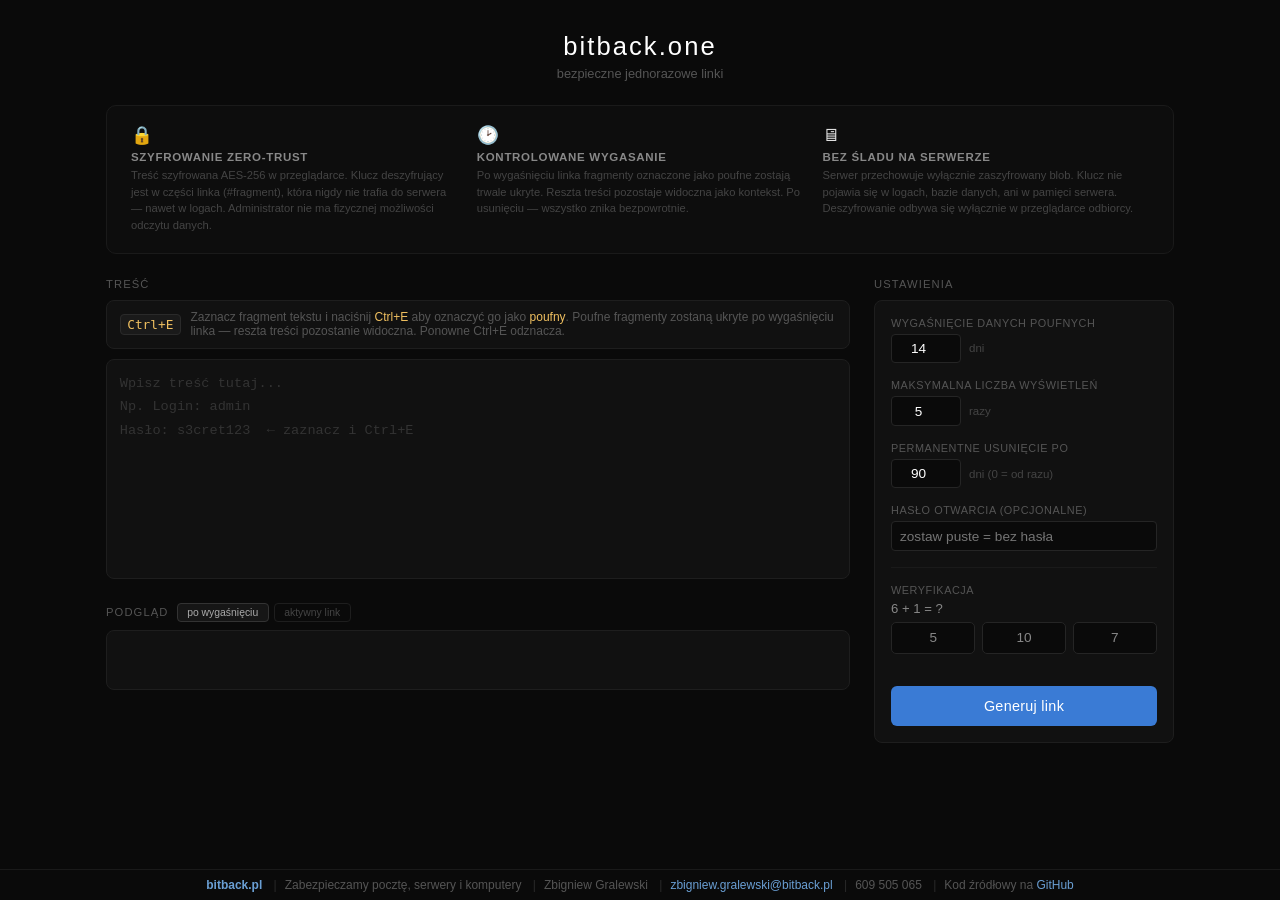
<file: index.html>
<!DOCTYPE html>
<html lang="pl">
<head>
    <meta charset="UTF-8">
    <meta name="viewport" content="width=device-width, initial-scale=1.0">
    <title>bitback.one — bezpieczne udostępnianie danych</title>
    <style>
        * { margin: 0; padding: 0; box-sizing: border-box; }

        body {
            font-family: -apple-system, BlinkMacSystemFont, 'Segoe UI', Roboto, sans-serif;
            background: #0a0a0a;
            color: #e0e0e0;
            min-height: 100vh;
            padding-bottom: 2.5rem;
        }

        .header {
            text-align: center;
            padding: 2rem 1rem 1.5rem;
        }
        .header h1 {
            font-size: 1.6rem;
            font-weight: 300;
            letter-spacing: 0.08em;
            color: #fff;
        }
        .header p {
            color: #555;
            font-size: 0.8rem;
            margin-top: 0.3rem;
        }

        /* ====== TRUST BAR ====== */
        .trust {
            max-width: 1100px;
            margin: 0 auto 1.5rem;
            padding: 0 1rem;
        }
        .trust-box {
            background: #0d0d0d;
            border: 1px solid #1a1a1a;
            border-radius: 10px;
            padding: 1.2rem 1.5rem;
        }
        .trust-grid {
            display: grid;
            grid-template-columns: repeat(3, 1fr);
            gap: 1.2rem;
        }
        @media (max-width: 768px) {
            .trust-grid { grid-template-columns: 1fr; }
        }
        .trust-item { }
        .trust-icon {
            font-size: 1.1rem;
            margin-bottom: 0.3rem;
        }
        .trust-title {
            font-size: 0.72rem;
            font-weight: 600;
            text-transform: uppercase;
            letter-spacing: 0.06em;
            color: #888;
            margin-bottom: 0.25rem;
        }
        .trust-desc {
            font-size: 0.7rem;
            color: #444;
            line-height: 1.5;
        }

        /* ====== HINT BAR ====== */
        .hint-bar {
            background: #111;
            border: 1px solid #1e1e1e;
            border-radius: 8px;
            padding: 0.6rem 0.8rem;
            margin-bottom: 0.6rem;
            display: flex;
            align-items: center;
            gap: 0.6rem;
            font-size: 0.75rem;
            color: #555;
        }
        .hint-bar kbd {
            display: inline-block;
            padding: 0.15em 0.5em;
            background: #1a1a1a;
            border: 1px solid #2a2a2a;
            border-radius: 4px;
            font-family: 'Consolas', monospace;
            font-size: 0.8rem;
            color: #f0c060;
            white-space: nowrap;
        }
        .hint-bar .hint-text { color: #555; }
        .hint-bar .hint-text strong { color: #f0c060; font-weight: 500; }

        .main {
            max-width: 1100px;
            margin: 0 auto;
            padding: 0 1rem 3rem;
        }

        /* --- LAYOUT DWU-KOLUMNOWY --- */
        .two-col {
            display: grid;
            grid-template-columns: 1fr 300px;
            gap: 1.5rem;
            align-items: start;
        }
        @media (max-width: 768px) {
            .two-col { grid-template-columns: 1fr; }
        }

        .col-label {
            font-size: 0.7rem;
            text-transform: uppercase;
            letter-spacing: 0.1em;
            color: #555;
            margin-bottom: 0.6rem;
        }

        /* ====== LEWA KOLUMNA — EDYTOR ====== */
        .col-left { min-width: 0; }

        /* placeholder edytora */

        /* edytor contenteditable */
        .editor {
            width: 100%;
            min-height: 220px;
            padding: 0.8rem;
            background: #111;
            border: 1px solid #1e1e1e;
            border-radius: 8px;
            color: #ddd;
            font-family: 'Consolas', 'Monaco', 'Courier New', monospace;
            font-size: 0.85rem;
            line-height: 1.7;
            outline: none;
            white-space: pre-wrap;
            word-break: break-word;
            cursor: text;
            transition: border-color 0.15s;
        }
        .editor:focus { border-color: #333; }
        .editor:empty::before {
            content: 'Wpisz treść tutaj...\ANp. Login: admin\AHasło: s3cret123  ← zaznacz i Ctrl+E';
            color: #333;
            pointer-events: none;
            white-space: pre-wrap;
        }

        /* oznaczone fragmenty poufne */
        .editor .secret {
            background: rgba(212, 146, 42, 0.15);
            color: #f0c060;
            border-radius: 3px;
            padding: 0.05em 0.15em;
            border-bottom: 2px solid rgba(212, 146, 42, 0.4);
        }

        /* ====== PRAWA KOLUMNA — KONFIG ====== */
        .col-right {
            position: sticky;
            top: 1.5rem;
        }

        .config-panel {
            background: #111;
            border: 1px solid #1e1e1e;
            border-radius: 8px;
            padding: 1rem;
        }

        .config-group {
            margin-bottom: 1rem;
        }
        .config-group:last-child { margin-bottom: 0; }

        .config-group label {
            display: block;
            font-size: 0.68rem;
            text-transform: uppercase;
            letter-spacing: 0.05em;
            color: #555;
            margin-bottom: 0.3rem;
        }

        .config-row {
            display: flex;
            align-items: center;
            gap: 0.5rem;
        }

        .config-input {
            width: 70px;
            padding: 0.4rem 0.5rem;
            background: #0a0a0a;
            border: 1px solid #252525;
            border-radius: 4px;
            color: #fff;
            font-size: 0.85rem;
            text-align: center;
            outline: none;
        }
        .config-input:focus { border-color: #444; }

        .config-unit {
            font-size: 0.72rem;
            color: #444;
        }

        .config-sep {
            border: none;
            border-top: 1px solid #1a1a1a;
            margin: 1rem 0;
        }

        /* antybot */
        .antibot-q {
            font-size: 0.82rem;
            color: #888;
            margin-bottom: 0.4rem;
        }
        .antibot-options {
            display: flex;
            gap: 0.4rem;
        }
        .antibot-opt {
            flex: 1;
            padding: 0.45rem;
            border-radius: 5px;
            border: 1px solid #252525;
            background: #0a0a0a;
            color: #888;
            font-size: 0.85rem;
            text-align: center;
            cursor: pointer;
            transition: all 0.15s;
            user-select: none;
        }
        .antibot-opt:hover {
            border-color: #444;
            color: #ccc;
        }
        .antibot-opt.selected {
            border-color: #3a7bd5;
            background: #0f1a2e;
            color: #6ea8f0;
        }

        /* honeypot */
        .ohnohoney {
            position: absolute;
            left: -9999px;
            opacity: 0;
            height: 0;
            width: 0;
            pointer-events: none;
        }

        /* przycisk generuj */
        .generate-btn {
            width: 100%;
            padding: 0.75rem;
            margin-top: 1rem;
            border-radius: 6px;
            border: none;
            background: #3a7bd5;
            color: #fff;
            font-size: 0.9rem;
            font-weight: 500;
            cursor: pointer;
            transition: background 0.15s;
            letter-spacing: 0.02em;
        }
        .generate-btn:hover { background: #4a8be5; }
        .generate-btn:active { background: #2a6bc5; }

        /* ====== PODGLĄD WYGAŚNIĘCIA ====== */
        .preview-section {
            margin-top: 1.5rem;
        }
        .preview-bar {
            display: flex;
            align-items: center;
            gap: 0.5rem;
            margin-bottom: 0.5rem;
        }
        .preview-bar .col-label { margin-bottom: 0; }
        .preview-tabs {
            display: flex;
            gap: 0.3rem;
        }
        .preview-tab {
            padding: 0.2rem 0.6rem;
            border-radius: 4px;
            border: 1px solid #1e1e1e;
            background: transparent;
            color: #444;
            font-size: 0.65rem;
            cursor: pointer;
            transition: all 0.15s;
        }
        .preview-tab.active {
            border-color: #333;
            color: #aaa;
            background: #161616;
        }
        .preview-box {
            background: #111;
            border: 1px solid #1e1e1e;
            border-radius: 8px;
            padding: 0.8rem;
            font-family: 'Consolas', 'Monaco', 'Courier New', monospace;
            font-size: 0.85rem;
            line-height: 1.7;
            white-space: pre-wrap;
            word-break: break-word;
            min-height: 60px;
        }
        .preview-box .masked {
            background: rgba(100, 100, 100, 0.2);
            color: #555;
            border-radius: 3px;
            padding: 0.05em 0.15em;
            letter-spacing: 0.1em;
        }
        .preview-box .secret {
            background: rgba(212, 146, 42, 0.15);
            color: #f0c060;
            border-radius: 3px;
            padding: 0.05em 0.15em;
            border-bottom: 2px solid rgba(212, 146, 42, 0.4);
        }

        /* ====== WYNIK ====== */
        .result {
            margin-top: 1.5rem;
            display: none;
        }
        .result.show { display: block; }

        .result-box {
            background: #0c1a0c;
            border: 1px solid #1a3a1a;
            border-radius: 8px;
            padding: 0.8rem 1rem;
        }
        .result-label {
            font-size: 0.68rem;
            text-transform: uppercase;
            letter-spacing: 0.1em;
            color: #4a4;
            margin-bottom: 0.4rem;
        }
        .result-link {
            display: flex;
            align-items: center;
            gap: 0.5rem;
        }
        .result-url {
            flex: 1;
            padding: 0.45rem 0.6rem;
            background: #080808;
            border: 1px solid #252525;
            border-radius: 4px;
            color: #7d7;
            font-family: monospace;
            font-size: 0.8rem;
            outline: none;
        }
        .copy-btn {
            padding: 0.45rem 0.9rem;
            background: #142814;
            border: 1px solid #1a3a1a;
            border-radius: 4px;
            color: #7d7;
            font-size: 0.75rem;
            cursor: pointer;
            transition: background 0.15s;
            white-space: nowrap;
        }
        .copy-btn:hover { background: #1e3a1e; }

        .result-password {
            margin-top: 0.6rem;
            padding: 0.5rem 0.7rem;
            background: #0a1a0a;
            border: 1px solid #1a3a1a;
            border-radius: 4px;
            font-size: 0.78rem;
            color: #6b6;
            display: none;
        }
        .result-password.show { display: block; }
        .result-password strong {
            color: #9d9;
            font-family: monospace;
            font-weight: 500;
        }

    </style>
</head>
<body>

<div class="header">
    <h1><a href="https://bitback.one" style="color:inherit;text-decoration:none;">bitback.one</a></h1>
    <p>bezpieczne jednorazowe linki</p>
</div>

<div class="trust">
    <div class="trust-box">
        <div class="trust-grid">
            <div class="trust-item">
                <div class="trust-icon">&#128274;</div>
                <div class="trust-title">Szyfrowanie zero-trust</div>
                <div class="trust-desc">Treść szyfrowana AES-256 w przeglądarce. Klucz deszyfrujący jest w części linka (#fragment), która nigdy nie trafia do serwera — nawet w logach. Administrator nie ma fizycznej możliwości odczytu danych.</div>
            </div>
            <div class="trust-item">
                <div class="trust-icon">&#128337;</div>
                <div class="trust-title">Kontrolowane wygasanie</div>
                <div class="trust-desc">Po wygaśnięciu linka fragmenty oznaczone jako poufne zostają trwale ukryte. Reszta treści pozostaje widoczna jako kontekst. Po usunięciu — wszystko znika bezpowrotnie.</div>
            </div>
            <div class="trust-item">
                <div class="trust-icon">&#128421;</div>
                <div class="trust-title">Bez śladu na serwerze</div>
                <div class="trust-desc">Serwer przechowuje wyłącznie zaszyfrowany blob. Klucz nie pojawia się w logach, bazie danych, ani w pamięci serwera. Deszyfrowanie odbywa się wyłącznie w przeglądarce odbiorcy.</div>
            </div>
        </div>
    </div>
</div>

<div class="main">
    <form id="createForm" autocomplete="off" onsubmit="return false;">
        <input type="text" name="website_url" class="ohnohoney" tabindex="-1" autocomplete="off">

        <div class="two-col">
            <!-- LEWA — edytor -->
            <div class="col-left">
                <div class="col-label">Treść</div>
                <div class="hint-bar">
                    <kbd>Ctrl+E</kbd>
                    <span class="hint-text">Zaznacz fragment tekstu i naciśnij <strong>Ctrl+E</strong> aby oznaczyć go jako <strong>poufny</strong>. Poufne fragmenty zostaną ukryte po wygaśnięciu linka — reszta treści pozostanie widoczna. Ponowne Ctrl+E odznacza.</span>
                </div>
                <div class="editor" id="editor" contenteditable="true" spellcheck="false"></div>

                <!-- podgląd pod edytorem -->
                <div class="preview-section">
                    <div class="preview-bar">
                        <div class="col-label">Podgląd</div>
                        <div class="preview-tabs">
                            <button type="button" class="preview-tab active" onclick="setPreview('expired', this)">po wygaśnięciu</button>
                            <button type="button" class="preview-tab" onclick="setPreview('active', this)">aktywny link</button>
                        </div>
                    </div>
                    <div class="preview-box" id="preview"></div>
                </div>
            </div>

            <!-- PRAWA — konfiguracja -->
            <div class="col-right">
                <div class="col-label">Ustawienia</div>
                <div class="config-panel">
                    <div class="config-group">
                        <label>Wygaśnięcie danych poufnych</label>
                        <div class="config-row">
                            <input type="number" class="config-input" id="expireDays" value="14" min="1" max="3650">
                            <span class="config-unit">dni</span>
                        </div>
                    </div>

                    <div class="config-group">
                        <label>Maksymalna liczba wyświetleń</label>
                        <div class="config-row">
                            <input type="number" class="config-input" id="maxViews" value="5" min="1" max="10000">
                            <span class="config-unit">razy</span>
                        </div>
                    </div>

                    <div class="config-group">
                        <label>Permanentne usunięcie po</label>
                        <div class="config-row">
                            <input type="number" class="config-input" id="deleteDays" value="90" min="0" max="3650">
                            <span class="config-unit">dni (0 = od razu)</span>
                        </div>
                    </div>

                    <div class="config-group">
                        <label>Hasło otwarcia (opcjonalne)</label>
                        <div class="config-row">
                            <input type="text" class="config-input" id="linkPassword" style="width:100%;text-align:left;" placeholder="zostaw puste = bez hasła" autocomplete="off">
                        </div>
                    </div>

                    <hr class="config-sep">

                    <div class="config-group">
                        <label>Weryfikacja</label>
                        <div class="antibot-q" id="mathQuestion"></div>
                        <div class="antibot-options" id="mathOptions"></div>
                    </div>

                    <button type="button" class="generate-btn" onclick="generateLink()">Generuj link</button>
                </div>
            </div>
        </div>
    </form>

    <div class="result" id="result">
        <div class="result-box">
            <div class="result-label">Twój link</div>
            <div class="result-link">
                <input type="text" class="result-url" id="resultUrl" readonly>
                <button type="button" class="copy-btn" onclick="copyLink()">Kopiuj</button>
            </div>
            <div class="result-password" id="resultPassword"></div>
        </div>
    </div>

</div>

<div style="position:fixed;bottom:0;left:0;right:0;z-index:100;background:#0a0a0a;border-top:1px solid #1a1a1a;padding:0.5rem 1rem;text-align:center;font-size:0.75rem;color:#555;white-space:nowrap;overflow:hidden;text-overflow:ellipsis;">
    <a href="https://bitback.pl" target="_blank" rel="noopener" style="color:#6a9fd4;text-decoration:none;"><strong>bitback.pl</strong></a>
    <span style="color:#2a2a2a;margin:0 0.5rem;">|</span>Zabezpieczamy pocztę, serwery i komputery
    <span style="color:#2a2a2a;margin:0 0.5rem;">|</span>Zbigniew Gralewski
    <span style="color:#2a2a2a;margin:0 0.5rem;">|</span><a href="mailto:zbigniew.gralewski@bitback.pl" style="color:#6a9fd4;text-decoration:none;">zbigniew.gralewski@bitback.pl</a>
    <span style="color:#2a2a2a;margin:0 0.5rem;">|</span>609 505 065
    <span style="color:#2a2a2a;margin:0 0.5rem;">|</span>Kod źródłowy na <a href="https://github.com/bitback/bitback.one" target="_blank" rel="noopener" style="color:#6a9fd4;text-decoration:none;">GitHub</a>
</div>

<script>
    const editor = document.getElementById('editor');
    let mathA, mathB;
    let previewMode = 'expired';

    // --- MATH ANTYBOT (klikalne opcje) ---
    let selectedAnswer = null;

    function generateMath() {
        mathA = Math.floor(Math.random() * 15) + 1;
        mathB = Math.floor(Math.random() * 15) + 1;
        selectedAnswer = null;

        const correct = mathA + mathB;
        // wygeneruj 2 fałszywe odpowiedzi (różne od poprawnej i od siebie)
        const fakes = new Set();
        while (fakes.size < 2) {
            const f = correct + (Math.floor(Math.random() * 7) - 3); // ±3
            if (f !== correct && f > 0) fakes.add(f);
        }

        const options = [correct, ...fakes];
        // shuffle
        for (let i = options.length - 1; i > 0; i--) {
            const j = Math.floor(Math.random() * (i + 1));
            [options[i], options[j]] = [options[j], options[i]];
        }

        document.getElementById('mathQuestion').textContent = `${mathA} + ${mathB} = ?`;
        const container = document.getElementById('mathOptions');
        container.innerHTML = '';
        options.forEach(val => {
            const btn = document.createElement('button');
            btn.type = 'button';
            btn.className = 'antibot-opt';
            btn.textContent = val;
            btn.addEventListener('click', () => {
                container.querySelectorAll('.antibot-opt').forEach(b => b.classList.remove('selected'));
                btn.classList.add('selected');
                selectedAnswer = val;
            });
            container.appendChild(btn);
        });
    }
    generateMath();

    // --- TOGGLE SECRET (oznacz / odznacz) ---
    function toggleSecret() {
        const sel = window.getSelection();
        if (!sel.rangeCount) return;

        // sprawdź czy kursor/zaznaczenie jest wewnątrz .secret
        const anchorParent = sel.anchorNode.nodeType === 3 ? sel.anchorNode.parentElement : sel.anchorNode;
        const secretEl = anchorParent ? anchorParent.closest('.secret') : null;

        if (secretEl && editor.contains(secretEl)) {
            // --- ODZNACZ ---
            // wstaw marker <span> tuż za secretEl, żeby po unwrap+normalize mieć punkt odniesienia
            const marker = document.createElement('span');
            marker.setAttribute('data-cursor', '1');
            secretEl.parentNode.insertBefore(marker, secretEl.nextSibling);

            const parent = secretEl.parentNode;
            while (secretEl.firstChild) {
                parent.insertBefore(secretEl.firstChild, secretEl);
            }
            parent.removeChild(secretEl);
            parent.normalize();

            // postaw kursor przed markerem, usuń marker
            const r = document.createRange();
            r.setStartBefore(marker);
            r.collapse(true);
            marker.remove();
            sel.removeAllRanges();
            sel.addRange(r);
            editor.focus();
            updatePreview();
            return;
        }

        // --- OZNACZ ---
        if (sel.isCollapsed) return; // nic nie zaznaczono
        const range = sel.getRangeAt(0);
        if (!editor.contains(range.commonAncestorContainer)) return;

        // blokuj zagnieżdżanie: sprawdź czy zaznaczenie dotyka istniejącego .secret
        const fragment = range.cloneContents();
        if (fragment.querySelector('.secret')) return; // zaznaczenie obejmuje .secret
        const startParent = range.startContainer.nodeType === 3 ? range.startContainer.parentElement : range.startContainer;
        const endParent = range.endContainer.nodeType === 3 ? range.endContainer.parentElement : range.endContainer;
        if (startParent && startParent.closest('.secret')) return; // start wewnątrz .secret
        if (endParent && endParent.closest('.secret')) return;   // koniec wewnątrz .secret

        const mark = document.createElement('span');
        mark.className = 'secret';

        try {
            range.surroundContents(mark);
        } catch(e) {
            // fallback nie powinien się zdarzać po naszych guardach, ale na wszelki wypadek
            return;
        }

        // postaw kursor za nowym spanem
        const r = document.createRange();
        r.setStartAfter(mark);
        r.collapse(true);
        sel.removeAllRanges();
        sel.addRange(r);
        editor.focus();
        updatePreview();
    }

    function markSecret() { toggleSecret(); }
    function clearSecret() { toggleSecret(); }

    // --- SKRÓT Ctrl+E ---
    editor.addEventListener('keydown', function(e) {
        if (e.ctrlKey && e.key === 'e') {
            e.preventDefault();
            toggleSecret();
        }
    });

    // --- PODGLĄD ---
    function updatePreview() {
        const previewBox = document.getElementById('preview');
        const html = editor.innerHTML;

        if (previewMode === 'expired') {
            previewBox.innerHTML = html.replace(
                /<span class="secret">[^<]*<\/span>/g,
                '<span class="masked">●●●●●●</span>'
            );
        } else {
            previewBox.innerHTML = html;
        }
    }

    function setPreview(mode, btn) {
        previewMode = mode;
        document.querySelectorAll('.preview-tab').forEach(t => t.classList.remove('active'));
        btn.classList.add('active');
        updatePreview();
    }

    editor.addEventListener('input', updatePreview);

    // --- EKSTRAKCJA DANYCH Z EDYTORA ---
    function extractSections() {
        const sections = [];

        function parseNode(node) {
            if (node.nodeType === 3) {
                sections.push({ type: 'text', content: node.textContent });
            } else if (node.nodeType === 1) {
                if (node.classList && node.classList.contains('secret')) {
                    sections.push({ type: 'secret', content: node.textContent });
                } else if (node.tagName === 'BR') {
                    sections.push({ type: 'text', content: '\n' });
                } else if (node.tagName === 'DIV') {
                    sections.push({ type: 'text', content: '\n' });
                    node.childNodes.forEach(child => parseNode(child));
                } else {
                    node.childNodes.forEach(child => parseNode(child));
                }
            }
        }

        editor.childNodes.forEach(node => parseNode(node));

        // scal sąsiednie tego samego typu
        const merged = [];
        sections.forEach(s => {
            const last = merged[merged.length - 1];
            if (last && last.type === s.type) {
                last.content += s.content;
            } else {
                merged.push({ ...s });
            }
        });

        return merged.filter(s => s.content.length > 0);
    }

    // === CLIENT-SIDE ENCRYPTION (Web Crypto API) ===
    // Klucz generowany w przeglądarce, nigdy nie wysyłany na serwer.
    // Serwer otrzymuje wyłącznie zaszyfrowane bloby (base64).

    function generateHexKey() {
        const bytes = crypto.getRandomValues(new Uint8Array(16));
        return Array.from(bytes, b => b.toString(16).padStart(2, '0')).join('');
    }

    async function sha256(data) {
        return new Uint8Array(await crypto.subtle.digest('SHA-256', data));
    }

    async function encryptBlob(sections, hexKey) {
        const json = JSON.stringify(sections);
        const plaintext = new TextEncoder().encode(json);
        const keyBytes = await sha256(new TextEncoder().encode(hexKey));
        const iv = crypto.getRandomValues(new Uint8Array(16));
        const cryptoKey = await crypto.subtle.importKey(
            'raw', keyBytes, { name: 'AES-CBC' }, false, ['encrypt']
        );
        const encrypted = await crypto.subtle.encrypt(
            { name: 'AES-CBC', iv: iv }, cryptoKey, plaintext
        );
        // iv + ciphertext → base64 (identyczny format jak PHP encrypt_secret)
        const combined = new Uint8Array(iv.length + encrypted.byteLength);
        combined.set(iv, 0);
        combined.set(new Uint8Array(encrypted), iv.length);
        return btoa(String.fromCharCode(...combined));
    }

    // --- GENERUJ LINK ---
    async function generateLink() {
        // honeypot
        const honeypot = document.querySelector('.ohnohoney').value;

        // treść
        const text = editor.textContent.trim();
        if (!text) {
            alert('Wpisz treść.');
            return;
        }

        // math — sprawdź czy wybrano odpowiedź
        if (selectedAnswer === null) {
            alert('Wybierz odpowiedź na pytanie.');
            return;
        }

        const sections = extractSections();

        // --- CLIENT-SIDE ENCRYPTION ---
        const hexKey = generateHexKey();

        // Rozdziel na text + secrets (z zachowaniem idx)
        const textSections = [];
        const secretSections = [];
        sections.forEach((s, idx) => {
            const entry = { idx: idx, content: s.content };
            if (s.type === 'secret') {
                secretSections.push(entry);
            } else {
                textSections.push(entry);
            }
        });

        const btn = document.querySelector('.generate-btn');
        btn.disabled = true;
        btn.textContent = '...';

        try {
            // Szyfruj w przeglądarce
            const encryptedText = await encryptBlob(textSections, hexKey);
            const encryptedSecrets = secretSections.length > 0
                ? await encryptBlob(secretSections, hexKey)
                : null;

            const resp = await fetch('/api/create.php', {
                method: 'POST',
                headers: { 'Content-Type': 'application/json' },
                body: JSON.stringify({
                    website_url: honeypot,
                    encrypted_text: encryptedText,
                    encrypted_secrets: encryptedSecrets,
                    total_sections: sections.length,
                    expire_days: parseInt(document.getElementById('expireDays').value) || 7,
                    max_views: parseInt(document.getElementById('maxViews').value) || 25,
                    delete_after_days: parseInt(document.getElementById('deleteDays').value) || 30,
                    password: document.getElementById('linkPassword').value.trim() || '',
                    math_expected: mathA + mathB,
                    math_answer: selectedAnswer,
                }),
            });

            const result = await resp.json();

            if (result.ok) {
                // Serwer zwraca URL bez klucza — klucz dodajemy po stronie klienta
                document.getElementById('resultUrl').value = result.url + '#' + hexKey;
                document.getElementById('result').classList.add('show');
                // pokaż hasło jeśli było ustawione
                const pwdEl = document.getElementById('resultPassword');
                const pwd = document.getElementById('linkPassword').value.trim();
                if (pwd) {
                    pwdEl.innerHTML = 'Twoje hasło: <strong>' + pwd.replace(/</g, '&lt;') + '</strong>';
                    pwdEl.classList.add('show');
                } else {
                    pwdEl.classList.remove('show');
                    pwdEl.innerHTML = '';
                }
                generateMath();
            } else if (result.error === 'ratelimit') {
                alert('Zbyt wiele prób. Spróbuj później.');
            } else if (result.error === 'math') {
                alert('Nieprawidłowa odpowiedź.');
                generateMath();
            } else {
                alert(result.error || 'Błąd serwera.');
            }
        } catch (e) {
            alert('Błąd połączenia z serwerem.');
        } finally {
            btn.disabled = false;
            btn.textContent = 'Generuj link';
        }
    }

    function copyLink() {
        const input = document.getElementById('resultUrl');
        input.select();
        navigator.clipboard.writeText(input.value).then(() => {
            const btn = document.querySelector('.copy-btn');
            btn.textContent = 'Skopiowano!';
            setTimeout(() => btn.textContent = 'Kopiuj', 2000);
        });
    }

    // init
    updatePreview();
</script>

</body>
</html>
</file>
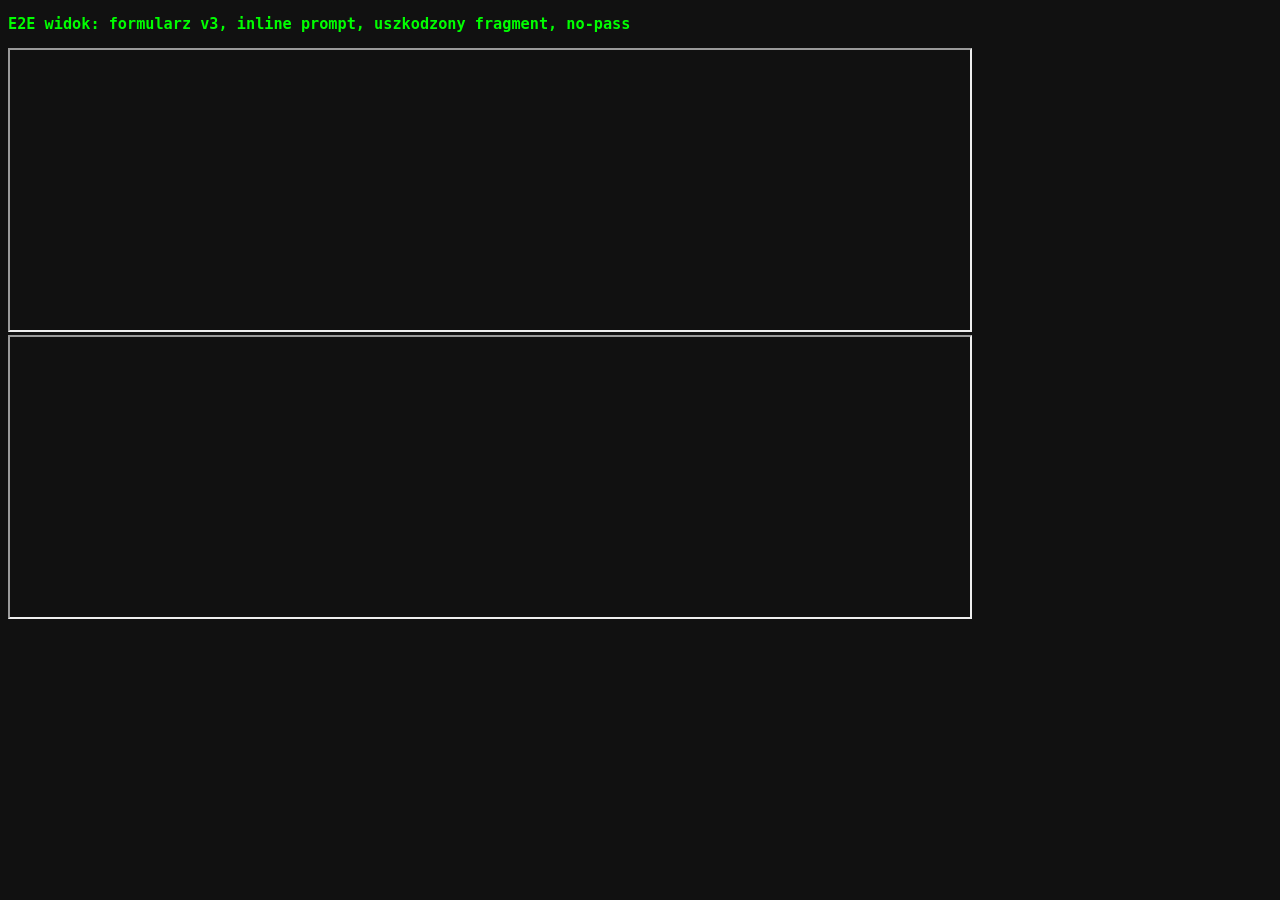
<file: tests/e2e-view.html>
<!DOCTYPE html>
<meta charset="utf-8">
<title>bitback E2E - widok (formularz v3 + inline prompt)</title>
<body style="background:#111;color:#0f0;font-family:monospace;font-size:13px">
<h3>E2E widok: formularz v3, inline prompt, uszkodzony fragment, no-pass</h3>
<div id="out"></div>
<iframe id="app" src="/index.php?lang=pl" style="width:960px;height:280px"></iframe>
<iframe id="view" name="view" src="about:blank" style="width:960px;height:280px"></iframe>
<!-- formularz do POST auth_tag bez zapisu mastera (symulacja trybu prywatnego) -->
<form id="gate" method="POST" target="view"><input type="hidden" name="auth_tag" id="gateTag"></form>
<script>
// Sciezki testowane tu, ktorych glowna suite (harness.html) NIE dotyka:
//  - formularz hasla v3: submit liczy KDF w przegladarce, POST auth_tag, master do sessionStorage
//  - decryptV3 sciezka (2): master z sessionStorage
//  - decryptV3 sciezka (3): inline prompt gdy brak mastera (tryb prywatny), retry przy zlym hasle
//  - uszkodzony #fragment -> komunikat laczony (GCM OperationError)
//  - link bez hasla: odszyfrowanie bez pytania
const PWD = 'HasloE2E!42', SECRET = 'SEKRET-E2E-XYZ';
const rep = [];
function emit(l){ rep.push(l); const d=document.createElement('div'); d.textContent=l; document.getElementById('out').appendChild(d); }
function say(ok,m){ emit((ok?'PASS ':'FAIL ')+m); }
const sleep = ms => new Promise(r=>setTimeout(r,ms));
const onLoad = f => new Promise(r => f.addEventListener('load', r, {once:true}));
async function waitFor(fn,ms){ const t=Date.now(); while(Date.now()-t<ms){ const v=fn(); if(v) return v; await sleep(60); } return null; }
const V = () => document.getElementById('view');

async function makeLink(win, doc, pwd, secret){
    doc.getElementById('editor').innerHTML = 'Dane: <span class="secret">'+secret+'</span>';
    doc.getElementById('linkPassword').value = pwd;
    doc.getElementById('resultUrl').value = '';
    const q = doc.getElementById('mathQuestion').textContent.match(/(\d+)\s*\+\s*(\d+)/);
    const correct = parseInt(q[1],10)+parseInt(q[2],10);
    Array.from(doc.querySelectorAll('#mathOptions .antibot-opt')).find(x=>x.textContent===String(correct)).click();
    await win.generateLink();
    const url = await waitFor(()=>doc.getElementById('resultUrl').value, 40000);
    return url;
}
async function loadView(uuid, hexKey){ const p = onLoad(V()); V().src = '/'+uuid+'#'+hexKey; await p; }

(async function(){
    try {
        const app = document.getElementById('app');
        await onLoad(app);
        const win = app.contentWindow, doc = app.contentDocument;
        // NIE obnizamy V3_ITER: create.php waliduje iter >= 100000 i odrzucilby
        // paczke z haslem. Pojedynczy PBKDF2 600k jest szybki (~0.05 s) - problem
        // wydajnosci dotyczyl tylko petli bulk w harness.html, nie tego E2E.
        emit('INFO start (V3_ITER=' + win.V3_ITER + ')');
        // === 1. link BEZ hasla: odszyfrowuje sie bez pytania ===
        let url = await makeLink(win, doc, '', SECRET);
        say(!!url, 'no-pass: link utworzony');
        let uuid = url.split('/').pop().split('#')[0], hexKey = url.split('#')[1];
        await loadView(uuid, hexKey);
        let box = await waitFor(()=>{ const c=V().contentDocument.getElementById('contentBox'); return (c&&c.style.display!=='none'&&c.textContent.length)?c:null; }, 20000);
        say(!!box && box.textContent.indexOf(SECRET)!==-1, 'no-pass: odszyfrowane bez pytania o haslo');

        // === 2. uszkodzony #fragment -> komunikat laczony ===
        const broken = (hexKey[0]==='a'?'b':'a') + hexKey.slice(1);
        V().src='about:blank'; await onLoad(V());  // wymus reload (sama zmiana #hash nie przeladowuje)
        await loadView(uuid, broken);
        const err = await waitFor(()=>{ const e=V().contentDocument.getElementById('errorBox'); return (e&&e.style.display!=='none'&&e.textContent.length)?e:null; }, 20000);
        say(!!err && /hasło|password/i.test(err.textContent), 'uszkodzony fragment: komunikat laczony (nie surowy OperationError)');

        // === 3. link Z HASLEM przez FORMULARZ v3 (pelny flow: KDF w JS, sessionStorage) ===
        url = await makeLink(win, doc, PWD, SECRET);
        uuid = url.split('/').pop().split('#')[0]; hexKey = url.split('#')[1];
        V().src='about:blank'; await onLoad(V());
        await loadView(uuid, hexKey);
        let vdoc = V().contentDocument;
        const form = await waitFor(()=>vdoc.getElementById('pwdForm'), 15000);
        say(!!form, 'formularz v3: pokazany po wejsciu na link z haslem');
        const pin = vdoc.getElementById('pwdInput');
        say(pin && !pin.hasAttribute('name'), 'formularz v3: pole hasla BEZ atrybutu name (plaintext nie moze pojsc)');
        // wpisz haslo i submituj - handler liczy authTag, pisze sessionStorage, POST
        const gateLoaded = onLoad(V());
        pin.value = PWD;
        vdoc.getElementById('pwdBtn').click();
        await gateLoaded;
        vdoc = V().contentDocument;
        box = await waitFor(()=>{ const c=vdoc.getElementById('contentBox'); return (c&&c.style.display!=='none'&&c.textContent.length)?c:null; }, 20000);
        say(!!box && box.textContent.indexOf(SECRET)!==-1, 'formularz v3: dobre haslo -> tresc (sciezka sessionStorage)');

        // === 4. INLINE PROMPT: bramka przeszla, ale brak mastera (symulacja trybu prywatnego) ===
        url = await makeLink(win, doc, PWD, SECRET);
        uuid = url.split('/').pop().split('#')[0]; hexKey = url.split('#')[1];
        const master = await win.deriveMasterV3(PWD, hexKey, win.V3_ITER);
        const tag = await win.authTagFromMaster(master);
        V().src='about:blank'; await onLoad(V());
        const f = document.getElementById('gate');
        f.action = '/'+uuid+'#'+hexKey;
        document.getElementById('gateTag').value = tag;
        const gl = onLoad(V());
        f.submit();  // POST auth_tag BEZ zapisu mastera = brak w sessionStorage strony widoku
        await gl;
        vdoc = V().contentDocument;
        const inline = await waitFor(()=>vdoc.getElementById('inlinePwd'), 20000);
        say(!!inline, 'inline prompt: pokazany gdy brak mastera (bez refetch)');
        inline.value = 'zupelnie-zle';
        vdoc.getElementById('inlinePwdBtn').click();
        const ierr = await waitFor(()=>{ const e=vdoc.getElementById('inlinePwdErr'); return (e&&e.style.display!=='none')?e:null; }, 30000);
        say(!!ierr, 'inline prompt: zle haslo -> komunikat bledu');
        say(!!vdoc.getElementById('inlinePwd'), 'inline prompt: retry mozliwy bez przeladowania');
        vdoc.getElementById('inlinePwd').value = PWD;
        vdoc.getElementById('inlinePwdBtn').click();
        box = await waitFor(()=>{ const c=vdoc.getElementById('contentBox'); return (c&&c.style.display!=='none'&&c.textContent.length)?c:null; }, 40000);
        say(!!box && box.textContent.indexOf(SECRET)!==-1, 'inline prompt: dobre haslo -> tresc odszyfrowana');
    } catch(e){
        say(false, 'E2E ERROR: '+e.message+' @ '+((e.stack||'').split('\n')[1]||''));
    }
    const body = (rep.some(l=>l.startsWith('FAIL'))?'FAIL':'PASS')+'\n'+rep.join('\n');
    try { navigator.sendBeacon('/tests/collect.php', new Blob([body],{type:'text/plain'})); }
    catch(e){ fetch('/tests/collect.php',{method:'POST',body:body}); }
    document.documentElement.setAttribute('data-e2e-done','1');
})();
</script>
</body>
</file>
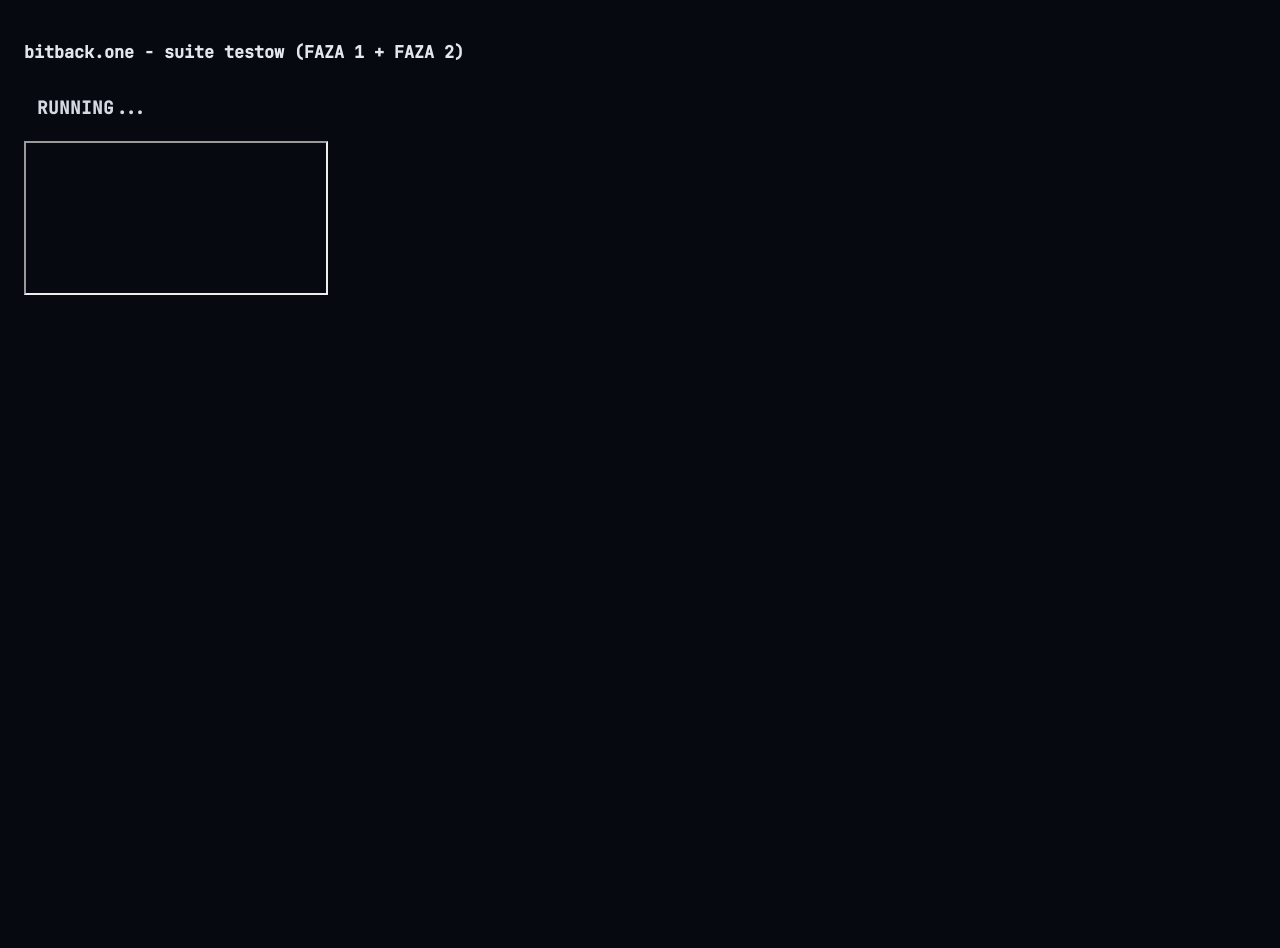
<file: tests/harness.html>
<!DOCTYPE html>
<html lang="pl">
<head>
<meta charset="utf-8">
<title>bitback tests: RUNNING</title>
<link rel="stylesheet" href="/assets/fonts.css">
<link rel="stylesheet" href="/assets/tokens.css">
<style>
    body { background: var(--bb-bg); color: var(--bb-fg-2); font-family: var(--bb-font-mono); padding: 1rem; font-size: 0.9rem; }
    h3 { color: var(--bb-fg-1); }
    #summary { font-size: 1.1rem; font-weight: 700; margin: 0.6rem 0 1rem; padding: 0.4rem 0.8rem; display: inline-block; }
    #summary.ok { color: var(--bb-success); border: 1px solid var(--bb-success); }
    #summary.bad { color: var(--bb-secret); border: 1px solid var(--bb-secret); }
    .grp { color: var(--bb-fg-4); margin: 0.6rem 0 0.2rem; }
    .pass { color: var(--bb-success); }
    .fail { color: var(--bb-secret); font-weight: 700; }
    #app { position: absolute; width: 1px; height: 1px; opacity: 0; pointer-events: none; }
</style>
</head>
<body>
<h3>bitback.one - suite testow (FAZA 1 + FAZA 2)</h3>
<div id="summary">RUNNING...</div>
<div id="results"></div>
<iframe id="app" src="/index.php?lang=pl"></iframe>
<iframe id="view" src="about:blank"></iframe>

<script>
// Laduje REALNY index.php w iframe (same-origin) i wola PRAWDZIWE funkcje
// zadeklarowane w jego inline <script> (sa globalne - klasyczny script).
// Zero kopiowania kodu - test nie dryfuje od index.php.
// sectionsToPayload weryfikowany end-to-end: encryptBlob -> decryptBlob.
const out = document.getElementById('results');
let pass = 0, fail = 0;
function grp(name) { const d = document.createElement('div'); d.className = 'grp'; d.textContent = '== ' + name + ' =='; out.appendChild(d); }
function log(ok, msg) {
    const d = document.createElement('div');
    d.className = ok ? 'pass' : 'fail';
    d.textContent = (ok ? 'PASS ' : 'FAIL ') + msg;
    out.appendChild(d);
    if (ok) pass++; else fail++;
}
const J = x => JSON.stringify(x);

function td(doc, t) { const e = doc.createElement('td'); e.textContent = t; return e; }
function tr(doc, ...tds) { const e = doc.createElement('tr'); tds.forEach(x => e.appendChild(x)); return e; }

function finish() {
    const total = pass + fail;
    const res = (fail === 0 ? 'PASS' : 'FAIL') + ' ' + pass + '/' + total;
    const s = document.getElementById('summary');
    s.textContent = 'RESULT: ' + res;
    s.className = fail === 0 ? 'ok' : 'bad';
    document.title = 'bitback tests: ' + res;
    document.documentElement.setAttribute('data-test-result', res);
    // Zglos wynik runnerowi (tests/collect.php). To JEDYNY wiarygodny sygnal
    // ukonczenia - suite liczy realne crypto, wiec nie da sie go obstawic czasem.
    try {
        const body = res + '\n' + out.innerText;
        if (!navigator.sendBeacon('/tests/collect.php', new Blob([body], { type: 'text/plain' }))) {
            fetch('/tests/collect.php', { method: 'POST', body: body });
        }
    } catch (e) { /* standalone w przegladarce: brak kolektora, nie szkodzi */ }
}

document.getElementById('app').addEventListener('load', async () => {
    try {
        const win = document.getElementById('app').contentWindow;
        const doc = win.document;
        const editor = doc.getElementById('editor');
        const toggle = doc.getElementById('plainTextToggle');

        // sanity: realne funkcje sa dostepne
        const need = ['cleanPastedTable','hoistTableToEditor','isBulkMode','collectBulkRecords','tableToPlainText','sectionsToPayload','extractSections','generateHexKey','decryptBlob',
                      'deriveMasterV3','authTagFromMaster','aesKeyFromMaster','aesKeyNoPassV3','encryptBlobV3','decryptBlobV3','hkdf256','bytesToHex','hexToBytes','encryptBlob','bytesToBase64','intOrDefault'];
        const missing = need.filter(f => typeof win[f] !== 'function');
        log(missing.length === 0, 'realne funkcje index.php dostepne' + (missing.length ? ' (BRAK: ' + missing.join(',') + ')' : ''));
        if (missing.length) { finish(); return; }

        // intOrDefault: 0 to wartosc PRAWIDLOWA ("usun po 0 dni" = od razu), NIE falsy->default.
        // Regresja delete_after_days: parseInt(...)||default wysylal 360 zamiast 0.
        const ddInput = doc.getElementById('deleteDays');
        if (ddInput) {
            const prevDD = ddInput.value;
            ddInput.value = '0';
            log(win.intOrDefault('deleteDays', 360) === 0, 'intOrDefault: "0 dni" nie wpada w default');
            ddInput.value = '';
            log(win.intOrDefault('deleteDays', 360) === 360, 'intOrDefault: puste pole -> default');
            ddInput.value = '7';
            log(win.intOrDefault('deleteDays', 360) === 7, 'intOrDefault: liczba zwrocona wprost');
            ddInput.value = prevDD;
        } else {
            log(false, 'deleteDays input obecny w index.php');
        }

        // =================== prowadzenie krokami 1-4 =========================
        // Numery kroków stoją w szynie po lewej stronie obu kolumn. Uklad jest
        // wrazliwy: krok 3 stoi pod krokiem 1, a krok 4 pod krokiem 2 tylko
        // dlatego, ze wiersz akcji dzieli szerokosc tak samo jak kolumny wyzej.
        // Zmiana podzialu w jednym z tych dwoch miejsc rozjezdza szyny.
        grp('kroki 1-4 (szyna numerow)');
        {
            const badges = [...doc.querySelectorAll('.step-badge')];
            log(badges.length === 4, 'kroki: cztery plakietki na stronie');
            log(badges.map(b => b.textContent.trim()).join('') === '1234', 'kroki: numeracja 1-4 w kolejnosci dokumentu');
            const owner = sel => badges.some(b => b.closest(sel));
            log(owner('.col-left') && owner('.col-right'), 'kroki: 1 i 2 opisuja kolumny tresci i ustawien');
            log(doc.querySelectorAll('.action-row .act-cell .step-badge').length === 2, 'kroki: 3 i 4 stoja w wierszu akcji');
            // Porownujemy DEKLARACJE z arkusza, nie wyliczony uklad: ramka #app
            // ma 1x1 px, wiec zadna prawdziwa szerokosc kolumn tu nie powstaje.
            const declared = sel => {
                for (const sh of doc.styleSheets) {
                    let rules; try { rules = sh.cssRules; } catch (e) { continue; }
                    for (const r of rules) {
                        if (r.style && r.selectorText && r.selectorText.trim() === sel && r.style.gridTemplateColumns) {
                            return r.style.gridTemplateColumns;
                        }
                    }
                }
                return null;
            };
            const gTwo = declared('.two-col'), gAct = declared('.action-row');
            log(gTwo !== null && gAct !== null, 'kroki: obie siatki zadeklarowane w arkuszu (test nie pozorny)');
            log(gTwo === gAct, 'kroki: wiersz akcji dzieli szerokosc tak samo jak kolumny (numery trzymaja pion)');
            log(doc.querySelector('.col-right .step-optional') !== null, 'kroki: krok 2 oznaczony jako opcjonalny');
        }

        // =================== naglowek jako osobne pietro =====================
        // Naglowek ma stac w kolumnie i byc wysrodkowany, a granice miedzy
        // pietrami strony (naglowek / formularz / czesc opisowa) maja byc
        // realnie rozsuniete. Wczesniej naglowek szedl w jednej linii
        // rozepchniety na boki i konczyl sie 1rem nad pierwszym krokiem,
        // przez co czytal sie jak wiersz formularza. Jak wyzej: czytamy
        // DEKLARACJE z arkusza, bo ramka #app ma 1x1 px i nie ma tu ukladu.
        grp('naglowek i rytm pieter');
        {
            const dec = (sel, prop) => {
                for (const sh of doc.styleSheets) {
                    let rules; try { rules = sh.cssRules; } catch (e) { continue; }
                    for (const r of rules) {
                        if (r.style && r.selectorText && r.selectorText.trim() === sel && r.style[prop]) {
                            return r.style[prop];
                        }
                    }
                }
                return null;
            };
            const rem = v => (v && /rem$/.test(v)) ? parseFloat(v) : NaN;
            const dir = dec('.header', 'flexDirection');
            const align = dec('.header', 'textAlign');
            const headBottom = rem(dec('.header', 'paddingBottom'));
            const mainBottom = rem(dec('.main', 'paddingBottom'));
            // Bez tego caly blok przechodzilby cicho, gdyby selektory zniknely.
            log(dir !== null && align !== null && !isNaN(headBottom) && !isNaN(mainBottom),
                'naglowek: deklaracje ukladu i odstepow znalezione w arkuszu (test nie pozorny)');
            log(dir === 'column', 'naglowek: logo i podtytul stoja w kolumnie, nie w jednej linii');
            log(align === 'center', 'naglowek: tresc naglowka wysrodkowana');
            log(headBottom >= 2, 'naglowek: granica pod naglowkiem rozsunieta (>= 2rem)');
            log(mainBottom >= 2, 'naglowek: granica przed czescia opisowa rozsunieta (>= 2rem)');
        }

        // =================== demo oznaczania poufnego ========================
        // Pokaz rysuje sie w warstwie NAD polem i nie moze dotykac #editor:
        // aplikacja buduje ladunek z editor.textContent i z .secret w srodku,
        // wiec tekst dema w prawdziwym polu dalby sie zaszyfrowac i wyslac.
        // Ten filar pilnuje wlasnie tej granicy.
        grp('demo oznaczania poufnego (warstwa nad edytorem)');
        // Headless zglasza prefers-reduced-motion: reduce - tak samo jak Windows
        // z wylaczonymi efektami animacji. DECYZJA USERA (2026-08-05): pokaz ma
        // grac ZAWSZE, niezaleznie od tego ustawienia. Pierwsza wersja je
        // respektowala i user nie widzial na produkcji niczego. Te dwie asercje
        // sa zamkiem na przywrocenie guardu po cichu.
        const demoReduce = win.matchMedia('(prefers-reduced-motion: reduce)').matches;
        const demoLayer = doc.querySelector('.bb-demo-layer');
        log(!!demoLayer, 'demo: warstwa obecna niezaleznie od ustawien ruchu (reduce=' + demoReduce + ')');
        log(!!doc.querySelector('.bb-demo-mouse'), 'demo: pokaz animowany gra takze przy wylaczonych efektach ruchu');
        log(editor.textContent.trim() === '', 'demo: #editor pozostaje PUSTY (tresc dema nie trafia do ladunku)');
        log(editor.querySelectorAll('.secret').length === 0, 'demo: zero elementow .secret w #editor');
        log(!demoLayer || win.getComputedStyle(demoLayer).pointerEvents === 'none',
            'demo: klikniecia docieraja do pola (warstwa nie lapie myszy)');
        // dotkniecie pola konczy pokaz na dobre
        editor.dispatchEvent(new win.PointerEvent('pointerdown', { bubbles: true }));
        await new Promise(r => setTimeout(r, 60));
        log(!doc.querySelector('.bb-demo-layer'), 'demo: dotkniecie pola usuwa warstwe na dobre');

        // ======================= FAZA 1: import tabeli =======================
        grp('FAZA 1 - cleanPastedTable / hoist');
        const excelHtml = '<table border=1 style="border-collapse:collapse" width="600">' +
            '<tr><td style="font-weight:bold" bgcolor="#eee"><b>imie</b></td><td width="200">totp</td></tr>' +
            '<tr><td>Jan</td><td>linia1<br>linia2</td></tr></table>';
        const res = win.cleanPastedTable(excelHtml);
        log(!!res, 'cleanPastedTable zwraca wynik');
        log(res && res.table.className === 'bb-import-table', 'klasa bb-import-table nadana');
        log(res && res.table.querySelector('[style]') === null && res.table.querySelector('[width]') === null && res.table.querySelector('[bgcolor]') === null, 'atrybuty zdjete (style/width/bgcolor)');
        log(res && res.table.querySelector('b') === null, 'tag <b> UNWRAP (usuniety)');
        log(res && res.table.querySelector('td').textContent === 'imie', 'tekst z <b> zachowany (imie)');
        log(res && res.table.querySelector('br') !== null, '<br> zachowany w wieloliniowej komorce');
        log(res && res.tableCount === 1, 'tableCount === 1');

        // hoist: tabela owinieta w <div> ze stopka -> po hoist bezposrednie dziecko #editor
        editor.innerHTML = '';
        const wrapper = doc.createElement('div');
        wrapper.appendChild(res.table);
        const footEl = doc.createElement('span'); footEl.textContent = 'stopka';
        wrapper.appendChild(footEl);
        editor.appendChild(wrapper);
        win.hoistTableToEditor(res.table);
        log(editor.querySelector(':scope > table') !== null, 'tabela bezposrednim dzieckiem #editor po hoist');
        log(res.table.nextSibling === footEl, 'kolejnosc zachowana (stopka po tabeli)');
        log(editor.querySelector('div') === null, 'wrapper <div> rozbity');

        log(win.cleanPastedTable('<p>zwykly <b>tekst</b></p>') === null, 'brak <table> -> null (handler nie przejmuje)');
        const multi = win.cleanPastedTable('<table><tr><td>a</td></tr></table><table><tr><td>b</td></tr></table>');
        log(multi && multi.tableCount === 2, 'wiele tabel -> tableCount === 2');

        // ======================= FAZA 2: parser + payload =======================
        grp('FAZA 2 - parser korespondencji seryjnej');
        // naglowek + --- + tabela(naglowek + 3 dane, puste komorki) + --- + stopka
        editor.innerHTML = '';
        editor.appendChild(doc.createTextNode('Dane dostepowe'));
        editor.appendChild(doc.createElement('br'));
        editor.appendChild(doc.createTextNode('---'));
        editor.appendChild(doc.createElement('br'));
        const table = doc.createElement('table'); table.className = 'bb-import-table';
        table.appendChild(tr(doc, td(doc, 'imie'), td(doc, 'email'), td(doc, 'totp')));
        table.appendChild(tr(doc, td(doc, 'Jan'), td(doc, 'jan@x.pl'), td(doc, 'otpauth://totp/x')));
        table.appendChild(tr(doc, td(doc, 'Anna'), td(doc, ''), td(doc, 'sek2')));
        table.appendChild(tr(doc, td(doc, 'Piotr'), td(doc, 'piotr@x.pl'), td(doc, '')));
        editor.appendChild(table);
        editor.appendChild(doc.createElement('br'));
        editor.appendChild(doc.createTextNode('---'));
        editor.appendChild(doc.createElement('br'));
        editor.appendChild(doc.createTextNode('Pozdrawiam'));

        toggle.checked = false;
        log(win.isBulkMode() === true, 'isBulkMode()===true (tabela 4 tr, przelacznik off)');
        toggle.checked = true;
        log(win.isBulkMode() === false, 'przelacznik ON -> isBulkMode()===false');
        toggle.checked = false;

        const recs = win.collectBulkRecords();
        log(recs.length === 3, 'collectBulkRecords().length===3');
        const r0 = recs[0];
        log(r0.sections[0].content === 'Dane dostepowe\n\n', 'r0[0] = naglowek + pusty wiersz (--- -> Enter)');
        log(r0.sections[r0.sections.length - 1].content === '\nPozdrawiam', 'r0 ostatnia = stopka (pusty wiersz przed)');
        const r0secrets = r0.sections.filter(s => s.type === 'secret').map(s => s.content);
        log(J(r0secrets) === J(['Jan', 'jan@x.pl', 'otpauth://totp/x']), 'r0 secrety = [Jan, jan@x.pl, otpauth...]');
        log(recs[1].sections.every(s => s.content !== 'email: '), 'r1 (Anna) pusta komorka email -> linia pominieta');
        log(J(recs[1].values) === J(['Anna', '', 'sek2']), 'r1.values = [Anna,,sek2]');
        log(recs[2].sections.every(s => s.content !== 'totp: '), 'r2 (Piotr) pusta komorka totp -> linia pominieta');

        const tsv = win.tableToPlainText(table);
        log(tsv.split('\n')[0] === 'imie\temail\ttotp', 'tableToPlainText: naglowek TSV (taby)');
        log(tsv.split('\n')[1] === 'Jan\tjan@x.pl\totpauth://totp/x', 'tableToPlainText: wiersz Jan TSV');

        // 1 wiersz danych -> nie bulk
        editor.innerHTML = '';
        const t2 = doc.createElement('table'); t2.className = 'bb-import-table';
        t2.appendChild(tr(doc, td(doc, 'imie'), td(doc, 'email')));
        t2.appendChild(tr(doc, td(doc, 'Jan'), td(doc, 'jan@x.pl')));
        editor.appendChild(t2);
        log(win.isBulkMode() === false, 'tabela z 1 wierszem danych (2 tr) -> isBulkMode()===false');

        // ======= sectionsToPayload: END-TO-END (encrypt -> decrypt -> idx) =======
        grp('FAZA 2 - sectionsToPayload round-trip (realny crypto)');
        async function roundtrip(sections) {
            const key = win.generateHexKey();
            const aesKey = await win.aesKeyNoPassV3(key);
            const p = await win.sectionsToPayload(sections, aesKey);
            const txt = await win.decryptBlobV3(p.encrypted_text, aesKey);
            const sec = p.encrypted_secrets ? await win.decryptBlobV3(p.encrypted_secrets, aesKey) : [];
            return { p, txt, sec };
        }
        // rekord bulk
        const rt = await roundtrip(r0.sections);
        const allIdx = [...rt.txt.map(e => e.idx), ...rt.sec.map(e => e.idx)].sort((a, b) => a - b);
        log(allIdx.every((v, i) => v === i), 'bulk: idx gesty 0..N-1 bez dziur (po decrypt)');
        log(rt.p.total_sections === allIdx.length, 'bulk: total_sections === liczba sekcji (' + rt.p.total_sections + ')');
        log(rt.sec.length === 3, 'bulk: 3 sekrety po odszyfrowaniu');
        log(rt.sec.map(e => e.content).join(',') === 'Jan,jan@x.pl,otpauth://totp/x', 'bulk: sekrety w kolejnosci idx');

        // ======= regresja pojedynczego linku: extractSections -> payload -> decrypt =======
        grp('regresja pojedynczego linku (round-trip)');
        editor.innerHTML = 'Login: <span class="secret">admin</span><br>Haslo: <span class="secret">s3cret</span>';
        const singleSections = win.extractSections();
        const rt2 = await roundtrip(singleSections);
        const all2 = [...rt2.txt.map(e => e.idx), ...rt2.sec.map(e => e.idx)].sort((a, b) => a - b);
        log(all2.every((v, i) => v === i), 'single: idx gesty 0..N-1 (po decrypt)');
        log(rt2.p.total_sections === all2.length, 'single: total_sections spojne (' + rt2.p.total_sections + ')');
        log(J(rt2.sec.map(e => e.content)) === J(['admin', 's3cret']), 'single: sekrety = [admin, s3cret]');
        const textJoined = rt2.txt.map(e => e.content).join('');
        log(textJoined.indexOf('Login: ') !== -1 && textJoined.indexOf('Haslo: ') !== -1, 'single: jawny tekst zachowany (Login/Haslo)');

        // ============ podglad bulk: interpretacja rekordu, NIE maskowana tabela ============
        grp('podglad bulk (jeden rekord, nie tabela)');
        editor.innerHTML = '';
        editor.appendChild(doc.createTextNode('Dane dostepowe'));
        editor.appendChild(doc.createElement('br'));
        editor.appendChild(doc.createTextNode('---'));
        editor.appendChild(doc.createElement('br'));
        const pvt = doc.createElement('table'); pvt.className = 'bb-import-table';
        pvt.appendChild(tr(doc, td(doc, 'imie'), td(doc, 'email')));
        pvt.appendChild(tr(doc, td(doc, 'Jan'), td(doc, 'jan@x.pl')));
        pvt.appendChild(tr(doc, td(doc, 'Anna'), td(doc, 'anna@x.pl')));
        editor.appendChild(pvt);
        editor.appendChild(doc.createElement('br'));
        editor.appendChild(doc.createTextNode('---'));
        editor.appendChild(doc.createElement('br'));
        editor.appendChild(doc.createTextNode('Pozdrawiam'));
        doc.getElementById('plainTextToggle').checked = false;
        const pvrecs = win.collectBulkRecords();
        // expired: wartosci zamaskowane, brak tabeli, etykiety + naglowek/stopka jawne
        const pe = win.buildBulkPreview(pvrecs[0], true);
        log(pe.querySelector('table') === null, 'buildBulkPreview: brak <table> (interpretacja, nie tabela)');
        log(pe.textContent.indexOf('imie:') !== -1 && pe.textContent.indexOf('●●●●●●') !== -1, 'expired: "imie:" + maski');
        log(pe.textContent.indexOf('Jan') === -1, 'expired: wartosc "Jan" zamaskowana (niewidoczna)');
        log(pe.textContent.indexOf('Dane dostepowe') !== -1 && pe.textContent.indexOf('Pozdrawiam') !== -1, 'expired: naglowek + stopka jawne');
        // active: wartosci jawne, spany .secret, brak masek
        const pa = win.buildBulkPreview(pvrecs[0], false);
        log(pa.querySelector('.secret') !== null && pa.querySelector('.masked') === null, 'active: spany .secret, brak .masked');
        log(pa.textContent.indexOf('Jan') !== -1, 'active: wartosc "Jan" jawna');
        // updatePreview integracja (domyslny tryb expired): brak tabeli w podgladzie
        win.updatePreview();
        const pbox = doc.getElementById('preview');
        log(pbox.querySelector('table') === null, 'updatePreview bulk: podglad NIE zawiera tabeli');
        log(pbox.querySelector('.bulk-preview-note') !== null, 'updatePreview bulk: nota "1. rekord z N"');
        log(pbox.textContent.indexOf('●●●●●●') !== -1, 'updatePreview bulk: wartosci zamaskowane (tryb expired)');

        // ============ fixy z review Fable (parser edge-case) ============
        grp('fixy review (nadmiar/pusty wiersz/druga tabela/plain)');
        // (1) wiersz szerszy niz naglowek: nadmiarowa komorka NIE ginie z szyfrowania
        editor.innerHTML = '';
        const wt = doc.createElement('table'); wt.className = 'bb-import-table';
        wt.appendChild(tr(doc, td(doc, 'imie'), td(doc, 'email')));                       // 2 etykiety
        wt.appendChild(tr(doc, td(doc, 'Jan'), td(doc, 'jan@x.pl'), td(doc, 'EXTRA')));    // 3 komorki
        editor.appendChild(wt);
        doc.getElementById('plainTextToggle').checked = false;
        const wrecs = win.collectBulkRecords();
        const w0secrets = wrecs[0].sections.filter(s => s.type === 'secret').map(s => s.content);
        log(w0secrets.indexOf('EXTRA') !== -1 && w0secrets.length === 3, 'nadmiarowa komorka trafia do szyfrowania (nie gubiona)');
        const w0texts = wrecs[0].sections.filter(s => s.type === 'text').map(s => s.content);
        log(w0texts.indexOf('undefined: ') === -1, 'brak "undefined: " dla kolumny bez etykiety');

        // (2) calkowicie pusty wiersz pominiety
        editor.innerHTML = '';
        const et = doc.createElement('table'); et.className = 'bb-import-table';
        et.appendChild(tr(doc, td(doc, 'imie'), td(doc, 'email')));
        et.appendChild(tr(doc, td(doc, 'Jan'), td(doc, 'jan@x.pl')));
        et.appendChild(tr(doc, td(doc, ''), td(doc, '')));                                // pusty wiersz (ogon Excela)
        et.appendChild(tr(doc, td(doc, 'Anna'), td(doc, 'anna@x.pl')));
        editor.appendChild(et);
        log(win.collectBulkRecords().length === 2, 'pusty wiersz pominiety (2 rekordy, nie 3)');

        // (3) druga tabela NIE wycieka do jawnej stopki/naglowka
        editor.innerHTML = '';
        const lt1 = doc.createElement('table'); lt1.className = 'bb-import-table';
        lt1.appendChild(tr(doc, td(doc, 'imie'))); lt1.appendChild(tr(doc, td(doc, 'Jan'))); lt1.appendChild(tr(doc, td(doc, 'Anna')));
        editor.appendChild(lt1);
        const lt2 = doc.createElement('table'); lt2.className = 'bb-import-table';
        lt2.appendChild(tr(doc, td(doc, 'SEKRET-Z-DRUGIEJ-TABELI')));
        editor.appendChild(lt2);
        const leak = win.collectBulkRecords().some(r => r.sections.some(s => s.content.indexOf('SEKRET-Z-DRUGIEJ-TABELI') !== -1));
        log(!leak, 'druga tabela NIE wycieka do rekordow');

        // (4) plain: konwersja tabeli NIE mutuje edytora (tabela zostaje po generowaniu)
        editor.innerHTML = '';
        const s1 = doc.createElement('table'); s1.className = 'bb-import-table';
        s1.appendChild(tr(doc, td(doc, 'login'), td(doc, 'haslo')));
        s1.appendChild(tr(doc, td(doc, 'admin'), td(doc, 's3cret')));                     // 1 wiersz danych -> plain
        editor.appendChild(s1);
        answerMath();
        const rf3 = win.fetch, ra3 = win.alert, rr3 = win.refreshChallenge;
        win.alert = () => {};
        win.refreshChallenge = () => {}; // no-op: nie odpalaj fire-and-forget fetch do prawdziwego serwera (zaklocalby math nizej)
        win.fetch = (url) => Promise.resolve({ json: () => Promise.resolve(url.indexOf('challenge') !== -1 ? { a:1,b:2,exp:9999999999,token:'t' } : { ok:true, url:'https://x/s' }) });
        await win.generateLink();
        log(editor.querySelector(':scope > table.bb-import-table') !== null, 'plain: tabela zostaje w edytorze po generowaniu (nie mutowana)');
        win.fetch = rf3; win.alert = ra3; win.refreshChallenge = rr3;
        doc.getElementById('result').classList.remove('show'); // sprzataj po single-link (nie zaklocaj testow #result nizej)

        // ============ normalizacja bialych znakow + --- jako pusty wiersz ============
        grp('normalizacja komorek + --- -> pusty wiersz');
        // (a) cellText: entery/taby/wielokrotne spacje/<br> -> pojedyncza spacja + trim
        editor.innerHTML = '';
        const nt = doc.createElement('table'); nt.className = 'bb-import-table';
        nt.appendChild(tr(doc, td(doc, 'imie'), td(doc, 'email')));
        const dirtyTd = doc.createElement('td'); dirtyTd.innerHTML = '  Jan   Kowalski<br>  x  ';
        const ntr = doc.createElement('tr'); ntr.appendChild(dirtyTd); ntr.appendChild(td(doc, '  a@b.pl  '));
        nt.appendChild(ntr);
        nt.appendChild(tr(doc, td(doc, 'Anna'), td(doc, 'anna@x.pl')));
        editor.appendChild(nt);
        const nvals = win.collectBulkRecords()[0].values;
        log(nvals[0] === 'Jan Kowalski x', 'cellText: entery/spacje/<br> -> pojedyncza spacja');
        log(nvals[1] === 'a@b.pl', 'cellText: trim wiodacych/koncowych spacji');

        // (b) --- -> pusty wiersz w naglowku/stopce rekordu
        editor.innerHTML = '';
        editor.appendChild(doc.createTextNode('Naglowek'));
        editor.appendChild(doc.createElement('br'));
        editor.appendChild(doc.createTextNode('---'));
        editor.appendChild(doc.createElement('br'));
        const bt2 = doc.createElement('table'); bt2.className = 'bb-import-table';
        bt2.appendChild(tr(doc, td(doc, 'imie'))); bt2.appendChild(tr(doc, td(doc, 'Jan'))); bt2.appendChild(tr(doc, td(doc, 'Anna')));
        editor.appendChild(bt2);
        editor.appendChild(doc.createElement('br'));
        editor.appendChild(doc.createTextNode('---'));
        editor.appendChild(doc.createElement('br'));
        editor.appendChild(doc.createTextNode('Stopka'));
        const secs = win.collectBulkRecords()[0].sections;
        log(secs[0].content === 'Naglowek\n\n', 'naglowek + pusty wiersz (\\n\\n zamiast ---)');
        log(secs[secs.length - 1].content === '\nStopka', 'stopka poprzedzona pustym wierszem (\\n zamiast ---)');
        const prevBr = win.buildBulkPreview(win.collectBulkRecords()[0], false).querySelectorAll('br').length;
        log(prevBr >= 2, 'podglad: puste wiersze (br) w miejscu ---');

        // ======================= FAZA 4: renderBulkResults (DOM) =======================
        grp('FAZA 4 - renderBulkResults (lista wynikow)');
        const rr_records = [
            { values: ['Jan', 'jan@x.pl', ''] },       // pusta 3. kolumna -> pominieta
            { values: ['Anna', 'anna@x.pl', 'sek'] },
        ];
        const rr_links = [{ url: 'https://x/u0' }, { url: 'https://x/u1' }];
        const rr_keys = ['deadbeef00', 'cafebabe11'];
        const pwdEl = doc.getElementById('linkPassword');
        const pwdOld = pwdEl.value; pwdEl.value = '';
        win.renderBulkResults(rr_records, rr_links, rr_keys);
        const box = doc.getElementById('bulkResult');
        log(box.style.display === 'block', 'bulkResult widoczny (display block)');
        log(!!box.querySelector('.bulk-results-table'), 'jedna tabela .bulk-results-table');
        const vrows = box.querySelectorAll('.bulk-values-row');
        const lrows = box.querySelectorAll('.bulk-link-row');
        log(vrows.length === 2 && lrows.length === 2, '2 wiersze wartosci + 2 wiersze linku');
        const firstInput = lrows[0].querySelector('.bulk-link-cell input');
        log(firstInput && firstInput.value === 'https://x/u0#deadbeef00', 'URL = link + #klucz');
        log(vrows[0].querySelectorAll('td').length === 3, 'wiersz wartosci: wszystkie 3 kolumny (wyrownanie)');
        log(vrows[0].children[2].textContent === '', 'pusta komorka = puste td (nie pominiete, dla wyrownania)');
        log(lrows[0].querySelector('td').colSpan === 3, 'wiersz linku zmergeowany (colspan=3)');
        log(box.querySelectorAll('.bulk-spacer-row').length === 1, 'pusty wiersz-odstep miedzy rekordami (1)');
        log(box.querySelector('.bulk-note') === null, 'brak hasla -> brak notki hasla');
        log(!doc.getElementById('result').classList.contains('show'), '#result pojedynczego linku nietkniety');
        pwdEl.value = 'sekret123';
        win.renderBulkResults(rr_records, rr_links, rr_keys);
        const note = box.querySelector('.bulk-note');
        log(note && note.textContent.indexOf('sekret123') !== -1, 'haslo ustawione -> notka z haslem');
        pwdEl.value = pwdOld;

        // prowadzenie po wygenerowaniu: kazdy przycisk kopiowania pulsuje, a
        // klikniecie gasi WYLACZNIE ten klikniety (reszta linkow czeka dalej)
        {
            const cbtns = box.querySelectorAll('.bulk-link-cell button');
            log(cbtns.length === 2 && [...cbtns].every(b => b.classList.contains('bb-guide')),
                'hurt: kazdy przycisk kopiowania pulsuje po wygenerowaniu');
            cbtns[0].click();
            log(!cbtns[0].classList.contains('bb-guide'), 'hurt: klikniety przycisk przestaje pulsowac');
            log(cbtns[1].classList.contains('bb-guide'), 'hurt: pozostale przyciski pulsuja dalej');
        }

        // klik poprawnej odpowiedzi math (ustawia modul-scoped selectedAnswer).
        // CH jest let (nie na window) - czytamy pytanie z DOM "A + B = ?".
        function answerMath() {
            const q = doc.getElementById('mathQuestion').textContent;
            const m = q.match(/(\d+)\s*\+\s*(\d+)/);
            const correct = parseInt(m[1], 10) + parseInt(m[2], 10);
            const b = Array.from(doc.querySelectorAll('#mathOptions .antibot-opt')).find(x => x.textContent === String(correct));
            if (b) b.click();
            return correct;
        }

        // =============== FAZA 3: galaz bulk w generateLink (fetch przechwycony) ===============
        grp('FAZA 3 - generateLink galaz bulk (fetch stub)');
        editor.innerHTML = '';
        const bt = doc.createElement('table'); bt.className = 'bb-import-table';
        bt.appendChild(tr(doc, td(doc, 'imie'), td(doc, 'email')));
        bt.appendChild(tr(doc, td(doc, 'Jan'), td(doc, 'jan@x.pl')));
        bt.appendChild(tr(doc, td(doc, 'Anna'), td(doc, 'anna@x.pl')));
        bt.appendChild(tr(doc, td(doc, 'Piotr'), td(doc, 'piotr@x.pl')));
        editor.appendChild(bt);
        doc.getElementById('plainTextToggle').checked = false;
        const correctVal = answerMath();

        const realFetch = win.fetch, realAlert = win.alert;
        const fetchCalls = [], alerts = [];
        win.alert = (m) => { alerts.push(m); };
        win.fetch = function (url, opts) {
            fetchCalls.push({ url, opts });
            let body = {};
            if (url.indexOf('create-batch') !== -1) { const b = JSON.parse(opts.body); body = { ok: true, links: b.records.map((_, i) => ({ url: 'https://x/uuid' + i })) }; }
            else if (url.indexOf('challenge') !== -1) body = { a: 1, b: 2, exp: 9999999999, token: 't' };
            else if (url.indexOf('create.php') !== -1) body = { ok: true, url: 'https://x/single' };
            return Promise.resolve({ json: () => Promise.resolve(body) });
        };
        await win.generateLink();
        const batchCall = fetchCalls.find(c => c.url.indexOf('create-batch') !== -1);
        log(!!batchCall, 'POST poszedl na /api/create-batch.php');
        const posted = batchCall ? JSON.parse(batchCall.opts.body) : {};
        log(posted.records && posted.records.length === 3, 'body.records.length === 3 (3 wiersze danych)');
        log(posted.records && posted.records.every(r => typeof r.encrypted_text === 'string' && typeof r.total_sections === 'number'), 'kazdy rekord: encrypted_text(str) + total_sections(num)');
        log(posted.math_answer === correctVal, 'math_answer = poprawna odpowiedz z UI');
        log(!('password' in posted), 'bulk POST: BRAK pola password w body');
        log(posted.kdf === undefined || posted.kdf === null, 'bulk bez hasla: brak kdf');
        log(posted.records.every(r => !('auth_tag' in r) || r.auth_tag === null), 'bulk bez hasla: rekordy bez auth_tag');
        log(doc.getElementById('bulkResult').querySelectorAll('.bulk-values-row').length === 3, 'lista wynikow: 3 rekordy (wiersze wartosci)');
        log(!doc.getElementById('result').classList.contains('show'), '#result ukryty w trybie bulk');

        grp('FAZA 3b - bulk z haslem: auth_tag per rekord, zero plaintextu');
        // Produkcyjne 600k iteracji x N rekordow to sekundy realnego CPU, a headless
        // Chromium przewija --virtual-time-budget natychmiast, gdy strona czeka na
        // crypto.subtle - suite zdazylaby zostac ubita w polowie. Wartosc stalej
        // sprawdza osobno grupa "v3 crypto"; tutaj liczy sie KSZTALT zadania.
        const REAL_V3_ITER = win.V3_ITER;
        win.V3_ITER = 1000;
        doc.getElementById('linkPassword').value = 'tajne haslo 123';
        answerMath();
        fetchCalls.length = 0;
        await win.generateLink();
        const bc2 = fetchCalls.find(c => c.url.indexOf('create-batch') !== -1);
        const posted2 = bc2 ? JSON.parse(bc2.opts.body) : {};
        log(!('password' in posted2), 'bulk+haslo: BRAK pola password w body');
        log(REAL_V3_ITER === 600000, 'bulk+haslo: produkcyjny V3_ITER to 600k (tu obnizony na czas testu)');
        log(posted2.kdf && posted2.kdf.alg === 'PBKDF2-SHA256' && posted2.kdf.iter === win.V3_ITER, 'bulk+haslo: kdf = PBKDF2-SHA256 + aktualny V3_ITER');
        log(posted2.records.every(r => /^[0-9a-f]{64}$/.test(r.auth_tag)), 'bulk+haslo: kazdy rekord ma auth_tag hex64');
        log(new Set(posted2.records.map(r => r.auth_tag)).size === posted2.records.length, 'bulk+haslo: auth_tagi ROZNE per rekord (salt=hexKey_i)');
        doc.getElementById('linkPassword').value = '';

        // sciezka bledu ratelimit -> alert
        win.fetch = function (url, opts) {
            if (url.indexOf('create-batch') !== -1) return Promise.resolve({ json: () => Promise.resolve({ error: 'ratelimit' }) });
            if (url.indexOf('challenge') !== -1) return Promise.resolve({ json: () => Promise.resolve({ a: 1, b: 2, exp: 9999999999, token: 't' }) });
            return Promise.resolve({ json: () => Promise.resolve({}) });
        };
        answerMath(); alerts.length = 0;
        await win.generateLink();
        log(alerts.length >= 1, 'blad ratelimit -> alert wyswietlony');

        // =============== plain fallback: tabela 1-wierszowa -> pojedynczy link ===============
        grp('plain fallback - tabela 1-wierszowa -> /api/create.php');
        editor.innerHTML = '';
        const st = doc.createElement('table'); st.className = 'bb-import-table';
        st.appendChild(tr(doc, td(doc, 'login'), td(doc, 'haslo')));
        st.appendChild(tr(doc, td(doc, 'admin'), td(doc, 's3cret')));
        editor.appendChild(st);
        answerMath();
        const fc2 = [];
        win.fetch = function (url, opts) {
            fc2.push({ url, opts });
            let body = {};
            if (url.indexOf('create-batch') !== -1) body = { ok: true, links: [] };
            else if (url.indexOf('challenge') !== -1) body = { a: 1, b: 2, exp: 9999999999, token: 't' };
            else if (url.indexOf('create.php') !== -1) body = { ok: true, url: 'https://x/single' };
            return Promise.resolve({ json: () => Promise.resolve(body) });
        };
        await win.generateLink();
        log(fc2.some(c => c.url.indexOf('create.php') !== -1 && c.url.indexOf('create-batch') === -1), '1-wierszowa tabela -> POST /api/create.php (pojedynczy)');
        log(!fc2.some(c => c.url.indexOf('create-batch') !== -1), 'NIE poszedl batch dla 1 wiersza');

        grp('single v3 - auth_tag zamiast hasla');
        editor.innerHTML = 'Login: <span class="secret">admin</span>';
        doc.getElementById('linkPassword').value = 'moje haslo';
        answerMath();
        const fc3 = [];
        win.fetch = function (url, opts) {
            fc3.push({ url, opts });
            let body = {};
            if (url.indexOf('challenge') !== -1) body = { a: 1, b: 2, exp: 9999999999, token: 't' };
            else if (url.indexOf('create.php') !== -1) body = { ok: true, url: 'https://x/single' };
            return Promise.resolve({ json: () => Promise.resolve(body) });
        };
        await win.generateLink();
        const sc = fc3.find(c => c.url.indexOf('create.php') !== -1 && c.url.indexOf('batch') === -1);
        const sb = sc ? JSON.parse(sc.opts.body) : {};
        log(!('password' in sb), 'single+haslo: BRAK pola password w body');
        log(sb.format === 3, 'single: format 3');
        log(/^[0-9a-f]{64}$/.test(sb.auth_tag), 'single+haslo: auth_tag hex64');
        log(sb.kdf && sb.kdf.iter === win.V3_ITER, 'single+haslo: kdf niesie aktualny V3_ITER');
        doc.getElementById('resultPassword').classList.remove('show');
        doc.getElementById('result').classList.remove('show');
        doc.getElementById('linkPassword').value = '';
        answerMath();
        fc3.length = 0;
        await win.generateLink();
        const sc2 = fc3.find(c => c.url.indexOf('create.php') !== -1);
        const sb2 = sc2 ? JSON.parse(sc2.opts.body) : {};
        log(sb2.auth_tag === null && sb2.kdf === null && sb2.format === 3, 'single bez hasla: auth_tag/kdf null, format 3');
        doc.getElementById('result').classList.remove('show');
        win.V3_ITER = REAL_V3_ITER;
        log(win.V3_ITER === 600000, 'V3_ITER przywrocony po testach UI');

        win.fetch = realFetch; win.alert = realAlert;

        // ======================= v3: KDF + HKDF + GCM =======================
        grp('v3 crypto - deriveMasterV3 / HKDF split / GCM');
        log(win.V3_ITER === 600000, 'V3_ITER === 600000');
        const v3hex = win.generateHexKey();
        const v3m = await win.deriveMasterV3('correct horse', v3hex, 10000);
        log(v3m instanceof win.Uint8Array && v3m.length === 32, 'master = 32 bajty');
        // separacja domen: enc != auth
        const encBits = win.bytesToHex(await win.hkdf256(v3m, 'bb3-enc'));
        const authBits = win.bytesToHex(await win.hkdf256(v3m, 'bb3-auth'));
        log(encBits !== authBits, 'HKDF bb3-enc != bb3-auth (separacja domen)');
        const v3tag = await win.authTagFromMaster(v3m);
        log(/^[0-9a-f]{64}$/.test(v3tag), 'authTag = 64 hex lowercase');
        log(v3tag === authBits, 'authTagFromMaster == HKDF(master,"bb3-auth")');
        // salt=hexKey: inny hexKey -> inny master i inny tag
        const v3m2 = await win.deriveMasterV3('correct horse', win.generateHexKey(), 10000);
        log(win.bytesToHex(v3m) !== win.bytesToHex(v3m2), 'inny hexKey -> inny master');
        // inne haslo -> inny tag
        const v3m3 = await win.deriveMasterV3('inne haslo', v3hex, 10000);
        log((await win.authTagFromMaster(v3m3)) !== v3tag, 'inne haslo -> inny authTag');
        // round-trip GCM poprawnym haslem
        const v3sections = [{ idx: 0, content: 'tajne dane' }];
        const v3aes = await win.aesKeyFromMaster(v3m);
        const v3blob = await win.encryptBlobV3(v3sections, v3aes);
        const v3dec = await win.decryptBlobV3(v3blob, v3aes);
        log(JSON.stringify(v3dec) === JSON.stringify(v3sections), 'GCM round-trip poprawnym kluczem');
        // bytesToBase64 byte-identyczny ze starym btoa(String.fromCharCode(...spread)) dla malego wejscia
        const b64small = new win.Uint8Array([0, 1, 2, 65, 255, 128, 10, 13, 34]);
        log(win.bytesToBase64(b64small) === win.btoa(String.fromCharCode.apply(null, b64small)), 'bytesToBase64 == spread dla malego wejscia');
        // DUZY blob: stary btoa(String.fromCharCode(...spread)) rzucal RangeError powyzej
        // ~100k bajtow; chunkowany bytesToBase64 musi przejsc round-trip bez wyjatku.
        const bigSections = [{ idx: 0, content: 'x'.repeat(300000) }];
        const bigBlob = await win.encryptBlobV3(bigSections, v3aes);
        log(JSON.stringify(await win.decryptBlobV3(bigBlob, v3aes)) === JSON.stringify(bigSections), 'GCM round-trip duzego blobu 300 KB (chunked base64)');
        // struktura blobu: iv 12B + ciphertext + tag 16B
        const v3raw = win.Uint8Array.from(win.atob(v3blob), c => c.charCodeAt(0));
        log(v3raw.length === 12 + new win.TextEncoder().encode(JSON.stringify(v3sections)).length + 16, 'blob = iv(12) + ct + gcmTag(16)');
        // zle haslo -> OperationError
        const wrongAes = await win.aesKeyFromMaster(v3m3);
        let v3err = null;
        try { await win.decryptBlobV3(v3blob, wrongAes); } catch (e) { v3err = e; }
        log(v3err !== null && v3err.name === 'OperationError', 'zly klucz -> OperationError (' + (v3err && v3err.name) + ')');
        // sciezka bez hasla
        const npAes = await win.aesKeyNoPassV3(v3hex);
        const npBlob = await win.encryptBlobV3(v3sections, npAes);
        log(JSON.stringify(await win.decryptBlobV3(npBlob, npAes)) === JSON.stringify(v3sections), 'no-pass v3 round-trip');
        // klucz no-pass != klucz z haslem (dla tego samego hexKey)
        let npCross = null;
        try { await win.decryptBlobV3(npBlob, v3aes); } catch (e) { npCross = e; }
        log(npCross !== null, 'klucz z haslem nie otwiera blobu no-pass (rozne klucze)');
        // verifier: sha256 po ASCII hex taga - zgodnosc z PHP hash('sha256', $tag)
        const vBytes = await win.sha256(new win.TextEncoder().encode(v3tag));
        log(/^[0-9a-f]{64}$/.test(win.bytesToHex(vBytes)), 'verifier = sha256(hex authTag) liczalne w JS');
        // hex helpers round-trip
        log(win.bytesToHex(win.hexToBytes('00ff10ab')) === '00ff10ab', 'hexToBytes/bytesToHex round-trip');

        // ======================= legacy CBC (v1/v2) + hexKey + NFC =======================
        grp('legacy CBC + generateHexKey + normalizacja');
        // generateHexKey: format, roznica, lowercase (istotne - derywacja robi toLowerCase,
        // uppercase z generatora rozjechalby salt po cichu)
        const hk1 = win.generateHexKey(), hk2 = win.generateHexKey();
        log(/^[0-9a-f]{32}$/.test(hk1), 'generateHexKey: 32 hex lowercase');
        log(hk1 !== hk2, 'generateHexKey: dwa wywolania rozne');
        log(hk1 === hk1.toLowerCase(), 'generateHexKey: zawsze lowercase');
        // legacy CBC round-trip (jedyna sciezka odczytu starych linkow format 2)
        const cbcSections = [{ idx: 0, content: 'stara tresc CBC' }];
        const cbcBlob = await win.encryptBlob(cbcSections, hk1);
        log(JSON.stringify(await win.decryptBlob(cbcBlob, hk1)) === JSON.stringify(cbcSections), 'CBC: round-trip poprawnym kluczem');
        // zly klucz: AES-CBC bez MAC - albo blad paddingu, albo smieci (nigdy oryginal)
        let cbcWrong = null, cbcThrew = false;
        try { cbcWrong = await win.decryptBlob(cbcBlob, win.generateHexKey()); } catch (e) { cbcThrew = true; }
        log(cbcThrew || JSON.stringify(cbcWrong) !== JSON.stringify(cbcSections), 'CBC: zly klucz nie zwraca oryginalu (blad lub smieci)');
        // za krotki payload
        let cbcShort = false;
        try { await win.decryptBlob(win.btoa('x'), hk1); } catch (e) { cbcShort = true; }
        log(cbcShort, 'CBC: payload < 17B rzuca');
        // NFC: haslo w formie NFD daje ten sam master co NFC (deterministycznosc miedzy urzadzeniami)
        const pwNFC = String.fromCharCode(104,233,115,322,111);      // h e-acute s l-stroke o (precomposed)
        const pwNFD = String.fromCharCode(104,101,769,115,322,111);  // h e + combining-acute s l-stroke o
        log(pwNFC !== pwNFD && pwNFC.normalize('NFC') === pwNFD.normalize('NFC'), 'NFC: przypadek realnie rozny przed normalizacja (test nie pozorny)');
        const tagNFC = await win.authTagFromMaster(await win.deriveMasterV3(pwNFC, hk1, 1000));
        const tagNFD = await win.authTagFromMaster(await win.deriveMasterV3(pwNFD, hk1, 1000));
        log(tagNFC === tagNFD, 'NFC: forma NFD i NFC hasla daja ten sam authTag');
        // hexKey UPPERCASE == lowercase w derywacji (regex view.php akceptuje uppercase)
        const mLower = await win.authTagFromMaster(await win.deriveMasterV3('x', hk1, 1000));
        const mUpper = await win.authTagFromMaster(await win.deriveMasterV3('x', hk1.toUpperCase(), 1000));
        log(mLower === mUpper, 'hexKey UPPERCASE daje ten sam authTag co lowercase');
        // no-pass v3: klucz z uppercase hexKey odszyfruje blob zrobiony lowercase
        const npA = await win.aesKeyNoPassV3(hk1);
        const npB = await win.aesKeyNoPassV3(hk1.toUpperCase());
        const npBlob2 = await win.encryptBlobV3(cbcSections, npA);
        log(JSON.stringify(await win.decryptBlobV3(npBlob2, npB)) === JSON.stringify(cbcSections), 'no-pass: uppercase hexKey otwiera blob z lowercase');

        grp('generator hasla');
        win.generatePassword();
        const gp = doc.getElementById('linkPassword').value;
        log(/^[a-km-z2-9]{14}$/.test(gp), 'generatePassword: 14 znakow z bezpiecznego alfabetu');
        log(gp !== (win.generatePassword(), doc.getElementById('linkPassword').value), 'generatePassword: kolejne wywolanie daje inne haslo');
        doc.getElementById('linkPassword').value = '';

        // ============ podlaczenie zdarzen (warstwa wiring) ============
        // Ta grupa istnieje, bo reszta suity wola funkcje strony WPROST
        // (win.generateLink()), wiec urwane podlaczenie przycisku przeszloby
        // niezauwazone - dokladnie to, co moglo sie zepsuc przy zamianie
        // atrybutow onclick na data-bb-action. Tu sprawdzamy sam mostek:
        // funkcje sa podmieniane na atrapy, liczy sie tylko to, czy klik je wola.
        grp('podlaczenie zdarzen (data-bb-action zamiast onclick)');
        {
            const calls = [];
            const orig = {};
            ['toggleSecret', 'generatePassword', 'generateLink', 'copyLink'].forEach(n => {
                orig[n] = win[n];
                win[n] = function (...a) { calls.push(n + (typeof a[0] === 'string' ? ':' + a[0] : '')); };
            });
            const clickA = sel => { const el = doc.querySelector(sel); if (el) el.click(); return !!el; };

            log(clickA('[data-bb-action="toggle-secret"]') && calls.includes('toggleSecret'), 'wiring: przycisk oznaczania wola toggleSecret()');
            log(clickA('[data-bb-action="generate-password"]') && calls.includes('generatePassword'), 'wiring: przycisk generatora hasla wola generatePassword()');
            log(clickA('[data-bb-action="generate-link"]') && calls.includes('generateLink'), 'wiring: przycisk wola generateLink()');
            log(clickA('[data-bb-action="copy-link"]') && calls.includes('copyLink'), 'wiring: przycisk wola copyLink()');

            // Klik trafia zwykle w ikone/span WEWNATRZ przycisku, nie w sam
            // przycisk - delegacja musi to podniesc przez closest().
            calls.length = 0;
            const inner = doc.querySelector('[data-bb-action="generate-link"] span, [data-bb-action="generate-link"] svg');
            if (inner) inner.dispatchEvent(new win.MouseEvent('click', { bubbles: true }));
            log(!!inner && calls.includes('generateLink'), 'wiring: klik w element wewnatrz przycisku tez dziala (closest)');

            calls.length = 0;
            editor.dispatchEvent(new win.MouseEvent('click', { bubbles: true }));
            log(calls.length === 0, 'wiring: klik poza przyciskiem akcji nie wola niczego');

            Object.keys(orig).forEach(n => { win[n] = orig[n]; });

            // Bez preventDefault na mousedown klik zabralby zaznaczenie z edytora,
            // a toggleSecret dziala wlasnie na window.getSelection().
            const mdEv = new win.MouseEvent('mousedown', { bubbles: true, cancelable: true });
            doc.querySelector('[data-bb-keep-selection]').dispatchEvent(mdEv);
            log(mdEv.defaultPrevented, 'wiring: mousedown na przycisku oznaczania ma preventDefault (zaznaczenie zostaje)');

            const subEv = new win.Event('submit', { bubbles: true, cancelable: true });
            doc.getElementById('createForm').dispatchEvent(subEv);
            log(subEv.defaultPrevented, 'wiring: submit formularza zablokowany (strona sie nie przeladowuje)');
        }

        // ============ kopiowanie linku trafia we WLASCIWY przycisk ============
        // .copy-btn to klasa STYLU i nosi ja takze przycisk generatora hasla,
        // stojacy w dokumencie WYZEJ. Wybor przez querySelector('.copy-btn')
        // podmienial napis w generatorze zamiast w przycisku kopiowania.
        grp('kopiowanie linku - identyfikacja przycisku');
        {
            const copyBtn = doc.querySelector('[data-bb-action="copy-link"]');
            const pwdBtn  = doc.querySelector('[data-bb-action="generate-password"]');
            const pwdBefore = pwdBtn.innerHTML;
            log(doc.querySelectorAll('.copy-btn').length > 1, 'kopiowanie: klasa .copy-btn nosi wiecej niz jeden przycisk (test nie pozorny)');

            // Schowek w headless bywa bez uprawnien - stub, zeby test mierzyl
            // WYBOR przycisku, a nie dostepnosc clipboard API.
            Object.defineProperty(win.navigator, 'clipboard', {
                configurable: true,
                value: { writeText: () => Promise.resolve() }
            });
            doc.getElementById('resultUrl').value = 'https://example.test/abc#deadbeef';
            copyBtn.classList.add('bb-guide');
            log(copyBtn.classList.contains('bb-guide'), 'copyLink: przycisk pulsuje przed kliknieciem (test nie pozorny)');
            win.copyLink();
            let marked = null;
            for (let i = 0; i < 40 && !marked; i++) { marked = doc.querySelector('.copied'); if (!marked) await new Promise(r => setTimeout(r, 25)); }
            log(marked === copyBtn, 'copyLink: potwierdzenie "skopiowano" ladu je na przycisku kopiowania');
            log(!copyBtn.classList.contains('bb-guide'), 'copyLink: klikniecie gasi pulsowanie przycisku');
            log(pwdBtn.innerHTML === pwdBefore, 'copyLink: przycisk generatora hasla zostaje nietkniety');
            doc.getElementById('resultUrl').value = '';
        }

        // ============ antybot: wygasle pytanie nie konczy pracy usera ============
        // Regresja: serwer odrzucal przeterminowane pytanie tym samym kodem co
        // zla odpowiedz, wiec user z poprawna suma czytal "Nieprawidlowa
        // odpowiedz". Teraz klient wymienia pytanie i wznawia to, co robil.
        grp('antybot - wymiana wygaslego pytania i wznowienie akcji');
        {
            const noteEl = doc.getElementById('mathNote');
            const qEl = doc.getElementById('mathQuestion');
            log(!!noteEl && noteEl.hidden, 'antybot: nota o wygasnieciu ukryta zanim cokolwiek wygasnie (test nie pozorny)');

            let wznowiono = false;
            await win.askFreshChallengeThen(() => { wznowiono = true; });

            log(!noteEl.hidden && noteEl.textContent.length > 0, 'antybot: wygasniecie pokazuje note zamiast bledu odpowiedzi');
            log(doc.querySelector('.config-verify').classList.contains('bb-guide'), 'antybot: swieze pytanie zostaje podswietlone');
            const opts = [...doc.querySelectorAll('.antibot-opt')].map(b => +b.textContent);
            const m = qEl.textContent.match(/(\d+)\s*\+\s*(\d+)/);
            const suma = m ? (+m[1] + +m[2]) : NaN;
            log(!!m && opts.indexOf(suma) !== -1, 'antybot: opcje pasuja do NOWEGO pytania (nie do wygaslego)');
            log(!wznowiono, 'antybot: akcja czeka na odpowiedz, nie leci sama (test nie pozorny)');

            [...doc.querySelectorAll('.antibot-opt')].find(b => +b.textContent === suma).click();
            log(wznowiono, 'antybot: odpowiedz na swieze pytanie wznawia przerwana akcje');
            log(noteEl.hidden, 'antybot: nota gasnie po odpowiedzi');
        }

        // ============ view.php: deszyfrowanie GCM + XSS + linkify + TOTP (drugi iframe) ============
        // Rekord tworzony przez tests/fixture.php (aktywny tylko przy BB_TEST_DATA_DIR),
        // bloby liczone tu w #app; potem /view.php?slug=uuid#hexKey w iframe #view.
        grp('view.php widok - GCM + escapeHtml XSS + linkify + fillMasked + TOTP');
        const waitForV = async (fn, ms) => { const t0 = Date.now(); while (Date.now() - t0 < ms) { const v = fn(); if (v) return v; await new Promise(r => setTimeout(r, 60)); } return null; };
        const loadView = (uuid, hexKey) => new Promise(r => { const vf = document.getElementById('view'); vf.addEventListener('load', r, { once: true }); vf.src = '/view.php?slug=' + uuid + '#' + hexKey; });
        async function makeFixture(fields) {
            const resp = await win.fetch('/tests/fixture.php', { method: 'POST', body: JSON.stringify(fields) });
            if (!resp.ok) return null;
            try { return await resp.json(); } catch (e) { return null; }
        }

        const vhex = win.generateHexKey();
        const vaes = await win.aesKeyNoPassV3(vhex);
        const XSS = 'Zobacz https://przyklad.pl/a?x=1 potem <img src=x onerror=alert(1)>';
        const OTP = 'otpauth://totp/BitBack?secret=JBSWY3DPEHPK3PXP&issuer=bb';
        const encText = await win.encryptBlobV3([{ idx: 0, content: XSS }], vaes);
        const encSec = await win.encryptBlobV3([{ idx: 1, content: OTP }], vaes);
        const fx = await makeFixture({ encrypted_text: encText, encrypted_secrets: encSec, total_sections: 2, format: 3 });

        if (!fx || !fx.uuid) {
            log(false, 'view: fixture.php niedostepny - uruchom przez run.ps1 (BB_TEST_DATA_DIR)');
        } else {
            await loadView(fx.uuid, vhex);
            const vwin = document.getElementById('view').contentWindow;
            const vdoc = document.getElementById('view').contentDocument;
            const cbox = await waitForV(() => { const c = vdoc.getElementById('contentBox'); return (c && c.style.display !== 'none' && c.textContent.length) ? c : null; }, 10000);
            log(!!cbox, 'view: tresc odszyfrowana (GCM, no-pass) w iframe #view');
            log(!!cbox && cbox.textContent.indexOf('przyklad.pl') !== -1, 'view: odszyfrowany tekst obecny w DOM');
            log(!!cbox && cbox.querySelector('img') === null, 'view XSS: zaden <img> nie zostal wykonany (escapeHtml)');
            log(!!cbox && cbox.innerHTML.indexOf('&lt;img') !== -1, 'view XSS: znacznik <img> jako zescapowany tekst');
            const a = cbox && cbox.querySelector('a[href^="https://przyklad.pl"]');
            log(!!a, 'view linkify: URL zamieniony na <a>');
            log(!!a && a.getAttribute('rel') === 'noopener' && a.getAttribute('target') === '_blank', 'view linkify: rel=noopener target=_blank');
            const tz = await waitForV(() => { const z = vdoc.getElementById('totpZone'); return (z && z.children.length) ? z : null; }, 10000);
            log(!!tz, 'view TOTP: otpauth:// wykryty i wyrenderowany w totpZone');
            // biala skrzynka: czyste funkcje widoku
            log(vwin.escapeHtml('<b>&x') === '&lt;b&gt;&amp;x', 'view escapeHtml(): <,>,& zescapowane');
            log(vwin.linkify('a https://x.pl/y b').indexOf('<a href="https://x.pl/y"') !== -1, 'view linkify(): wstawia <a> dla URL');
            log(vwin.escapeHtml('czysty tekst') === 'czysty tekst', 'view escapeHtml(): zwykly tekst bez zmian');

            // Podlaczenie przyciskow wygaszania (dawny onclick="expireNow(...)").
            // To akcja NIEODWRACALNA, a zaden inny test nie klika tych przyciskow -
            // endpoint jest testowany osobno, po HTTP. fetch podmieniony na atrape
            // zwracajaca ok:false, zeby nie ruszyc rekordu i nie wywolac reloadu.
            const expBtn = vdoc.querySelector('[data-bb-action="expire"]');
            const killBtn = vdoc.querySelector('[data-bb-action="kill"]');
            log(!!expBtn && !!killBtn, 'view wiring: przyciski wygaszenia i usuniecia obecne w DOM');
            if (expBtn) {
                const sent = [];
                const origFetch = vwin.fetch;
                vwin.fetch = function (url, opt) {
                    sent.push({ url: String(url), body: opt && opt.body });
                    return Promise.resolve({ json: async () => ({ ok: false }) });
                };
                const cb = vdoc.getElementById('expireConfirmCb');

                cb.checked = false;
                expBtn.click();
                await new Promise(r => setTimeout(r, 120));
                log(sent.length === 0, 'view wiring: bez zaznaczonego potwierdzenia NIE strzela do api (tylko shake)');

                cb.checked = true;
                expBtn.click();
                await new Promise(r => setTimeout(r, 250));
                log(sent.length === 1 && sent[0].url.indexOf('/api/expire.php') !== -1, 'view wiring: klik wygaszenia wola /api/expire.php');
                let body = {};
                try { body = JSON.parse(sent[0] && sent[0].body); } catch (e) { /* atrapa nie dostala body */ }
                log(body.action === 'expire' && body.uuid === fx.uuid, 'view wiring: przekazane action=expire i uuid rekordu');

                // Drugi przycisk musi trafic w INNA akcje - inaczej "usun" tylko wygasza.
                sent.length = 0;
                vdoc.querySelectorAll('.expire-now-btn').forEach(b => { b.disabled = false; });
                cb.disabled = false;
                cb.checked = true;
                killBtn.click();
                await new Promise(r => setTimeout(r, 250));
                log(sent.length === 1 && JSON.parse(sent[0].body).action === 'kill', 'view wiring: klik usuniecia przekazuje action=kill (nie expire)');

                vwin.fetch = origFetch;
            }
        }

        // fillMasked przez czarna skrzynke: wygasly sekret -> maska, tekst zostaje
        const mhex = win.generateHexKey();
        const maes = await win.aesKeyNoPassV3(mhex);
        const mText = await win.encryptBlobV3([{ idx: 0, content: 'jawny naglowek' }], maes);
        const mSec = await win.encryptBlobV3([{ idx: 1, content: 'poufny sekret' }], maes);
        const fx2 = await makeFixture({ encrypted_text: mText, encrypted_secrets: mSec, total_sections: 2, format: 3, expires_secrets: '2020-01-01T00:00:00Z' });
        if (fx2 && fx2.uuid) {
            await loadView(fx2.uuid, mhex);
            const vdoc2 = document.getElementById('view').contentDocument;
            const cbox2 = await waitForV(() => { const c = vdoc2.getElementById('contentBox'); return (c && c.style.display !== 'none' && c.textContent.length) ? c : null; }, 10000);
            log(!!cbox2 && cbox2.querySelector('.s-masked') !== null, 'view fillMasked: wygasly sekret jako maska (.s-masked)');
            log(!!cbox2 && cbox2.textContent.indexOf('jawny naglowek') !== -1, 'view fillMasked: jawny tekst nadal widoczny');
            log(!!cbox2 && cbox2.textContent.indexOf('poufny sekret') === -1, 'view fillMasked: tresc sekretu NIE wycieka po wygasnieciu');
        }

    } catch (e) {
        log(false, 'HARNESS ERROR: ' + e.message + ' | ' + (e.stack || '').split('\n')[1]);
    }
    finish();
});
</script>
</body>
</html>
</file>
<file: assets/fonts.css>
/* Self-hosted fonty (Google Fonts -> lokalnie).
   Manrope 300-700 (variable, font glowny UI) + JetBrains Mono 400-500
   (variable, dane/URL/hasla), subsety latin + latin-ext (polskie ogonki).
   Zero requestow do fonts.googleapis.com = zero leakow IP/Referer. */

/* latin-ext */
@font-face {
  font-family: 'Manrope';
  font-style: normal;
  font-weight: 300 700;
  font-display: swap;
  src: url(/assets/fonts/manrope-300-700-latin-ext.woff2) format('woff2');
  unicode-range: U+0100-02BA, U+02BD-02C5, U+02C7-02CC, U+02CE-02D7, U+02DD-02FF, U+0304, U+0308, U+0329, U+1D00-1DBF, U+1E00-1E9F, U+1EF2-1EFF, U+2020, U+20A0-20AB, U+20AD-20C0, U+2113, U+2C60-2C7F, U+A720-A7FF;
}

/* latin */
@font-face {
  font-family: 'Manrope';
  font-style: normal;
  font-weight: 300 700;
  font-display: swap;
  src: url(/assets/fonts/manrope-300-700-latin.woff2) format('woff2');
  unicode-range: U+0000-00FF, U+0131, U+0152-0153, U+02BB-02BC, U+02C6, U+02DA, U+02DC, U+0304, U+0308, U+0329, U+2000-206F, U+20AC, U+2122, U+2191, U+2193, U+2212, U+2215, U+FEFF, U+FFFD;
}

/* latin-ext */
@font-face {
  font-family: 'JetBrains Mono';
  font-style: normal;
  font-weight: 400 500;
  font-display: swap;
  src: url(/assets/fonts/jetbrains-mono-400-500-latin-ext.woff2) format('woff2');
  unicode-range: U+0100-02BA, U+02BD-02C5, U+02C7-02CC, U+02CE-02D7, U+02DD-02FF, U+0304, U+0308, U+0329, U+1D00-1DBF, U+1E00-1E9F, U+1EF2-1EFF, U+2020, U+20A0-20AB, U+20AD-20C0, U+2113, U+2C60-2C7F, U+A720-A7FF;
}

/* latin */
@font-face {
  font-family: 'JetBrains Mono';
  font-style: normal;
  font-weight: 400 500;
  font-display: swap;
  src: url(/assets/fonts/jetbrains-mono-400-500-latin.woff2) format('woff2');
  unicode-range: U+0000-00FF, U+0131, U+0152-0153, U+02BB-02BC, U+02C6, U+02DA, U+02DC, U+0304, U+0308, U+0329, U+2000-206F, U+20AC, U+2122, U+2191, U+2193, U+2212, U+2215, U+FEFF, U+FFFD;
}
</file>
<file: assets/tokens.css>
/* =========================================================================
   bitback.one - Design Tokens

   UWAGA: ten plik jest w trakcie przebudowy - patrz docs/task-redesign.md.
   Kierunek: MALO zmiennych, spokojne niskokontrastowe ramki, zaokraglone
   narozniki, odcienie liczone z jednego koloru bazowego.

   Kolory zapisujemy w HSL, a przezroczystosci skladnia z ukosnikiem
   (`hsl(H S% L% / 0.25)`, `rgb(R G B / 0.25)`) - NIE przez color-mix().
   Powod nie jest estetyczny: color-mix wymaga przegladarki z 2023, a strone
   odczytu linka otwiera ODBIORCA, ktorego przegladarki nie wybieramy (stare
   iOS zostaja na starym Safari). HSL z alpha jest starsze niz cokolwiek, czego
   ta aplikacja juz wymaga, wiec nie zaweza kregu odbiorcow.

   Narzedzia: `php tools/audit-colors.php` (paleta w HSL, rozrzut nasycenia),
   `php tools/audit-css.php` (martwe klasy, zmienne, skala dekoracji).
   ========================================================================= */

:root {
  /* Powierzchnie: rampa jasnosci na odcieniu neutralnym (--bb-h-neutral
     nizej). Wczesniej kazda miala wlasny odcien z zakresu 218-224 st. */
  --bb-bg:           hsl(220 45% 4%);   /* strona */
  --bb-surface-1:    hsl(220 32% 9%);   /* karta */
  --bb-surface-2:    hsl(220 28% 13%);  /* hover / podniesiona */
  --bb-surface-3:    var(--bb-surface-2);
  --bb-surface-sunk: hsl(220 40% 6%);   /* pole wklesle (edytor, url) */

  /* --- POKRETLA WYGLADU ---
     Trzy wartosci do recznego tuningu. Ramki nie sa wpisywane osobno: wszystkie
     licza sie z jednej bazy i jednej sily, wiec zmiana --bb-line-strength
     przesuwa KAZDA ramke w aplikacji naraz. */
  --bb-line-rgb:      148 163 184;  /* chlodna szarosc, baza wszystkich linii */
  --bb-line-strength: 0.10;         /* ile ramka ma byc widoczna (0 = niewidoczna) */
  --bb-radius:        10px;         /* promien narozy */

  /* --- Borders / dividers (liczone z pokretel wyzej) --- */
  --bb-border:       rgb(var(--bb-line-rgb) / var(--bb-line-strength));
  --bb-border-soft:  rgb(var(--bb-line-rgb) / calc(var(--bb-line-strength) * 0.6));
  --bb-border-mid:   rgb(var(--bb-line-rgb) / var(--bb-line-strength));
  --bb-border-hover: rgb(var(--bb-line-rgb) / calc(var(--bb-line-strength) * 2.2));

  /* --- PALETA: CZTERY BARWY SYGNALOWE + JEDNA NEUTRALNA ---
     Zapisane w HSL, bo wtedy matematyka jest widoczna wprost w kodzie i da sie
     ja recznie kregic. Odcien (hue) to jedna liczba na role.

     Balagan, ktory to porzadkuje, byl mierzalny (`php tools/audit-colors.php`):
     46 kolorow w szesciu rodzinach, w tym DWIE osobne rodziny zieleni oddalone
     o 30-50 stopni - dlatego czytaly sie jako rozne barwy, a nie odcienie
     jednej. Do tego nasycenia od 39% do 78% w obrebie jednej rodziny i osobny
     niebieski w stopce, inny niz niebieski akcentu.

     Klucz nie jest w liczbie odcieni, a w tym, ze wszystkie sygnaly maja teraz
     WSPOLNE nasycenie i wspolne poziomy jasnosci. Kolory o tych samych S i L
     czytaja sie jako rodzenstwo; to samo cztery odcienie o roznym nasyceniu
     wygladaja jak zbior przypadkowych barw.

     Akcja jest fioletem, nie niebieskim: fiolet niesie logo, wiec akcent
     przestal byc trzecim chlodnym odcieniem obok niebieskiego i turkusu. */
  --bb-h-accent:   255;   /* fiolet  - akcja, linki, focus, ikony */
  --bb-h-positive: 170;   /* turkus  - JEDYNY zielony w aplikacji */
  /* Poufne dzieli odcien z pozytywem: przycisk oznaczania jest zielony, wiec
     oznaczony tekst tez - inaczej akcja i jej efekt mialyby rozne barwy.
     Zloto (40) wyszlo z palety; zeby wrocic, wystarczy ta jedna liczba. */
  --bb-h-secret:   170;   /* dane poufne - ten sam odcien co pozytyw */
  --bb-h-danger:     4;   /* czerwien - wylacznie bledy */
  --bb-h-neutral:  220;   /* powierzchnie, tekst, ramki */

  --bb-s-signal:    60%;  /* wspolne nasycenie wszystkich sygnalow */
  --bb-s-deep:      45%;  /* nasycenie tel i atramentow */

  /* Przyciski maja trzy warianty i tylko tyle:
     GLOWNY  - zielony z ciemnym tekstem (akcja niosaca znaczenie),
     DRUGI   - szary, w kolorze linii (akcje poboczne: generuj haslo, kopiuj),
     KAFEL   - GENERUJ LINK, wlasne tlo panelu. */
  --bb-btn-2-bg:     var(--bb-surface-2);
  --bb-btn-2-fg:     var(--bb-fg-5);
  --bb-btn-2-fg-on:  var(--bb-fg-3);

  /* --- Text: jedna rampa jasnosci na odcieniu neutralnym --- */
  --bb-fg:           hsl(var(--bb-h-neutral) 25% 95%);  /* primary */
  --bb-fg-1:         hsl(var(--bb-h-neutral) 22% 91%);  /* body */
  --bb-fg-2:         hsl(var(--bb-h-neutral) 20% 86%);
  --bb-fg-3:         hsl(var(--bb-h-neutral) 16% 71%);
  --bb-fg-4:         var(--bb-fg-3);
  --bb-fg-5:         hsl(var(--bb-h-neutral) 12% 47%);  /* muted */
  --bb-fg-6:         hsl(var(--bb-h-neutral) 12% 42%);
  --bb-fg-7:         hsl(var(--bb-h-neutral) 14% 35%);  /* quiet */
  --bb-fg-8:         hsl(var(--bb-h-neutral) 16% 28%);
  --bb-fg-body:      var(--bb-fg-2);
  --bb-fg-tab:       var(--bb-fg-2);

  /* --- Akcja (fiolet) --- */
  --bb-accent:       hsl(var(--bb-h-accent) var(--bb-s-signal) 62%);
  --bb-accent-hover: hsl(var(--bb-h-accent) var(--bb-s-signal) 68%);
  --bb-accent-press: hsl(var(--bb-h-accent) var(--bb-s-signal) 55%);
  --bb-accent-link:  hsl(var(--bb-h-accent) var(--bb-s-signal) 74%);
  --bb-accent-tint:  hsl(var(--bb-h-accent) var(--bb-s-deep) 15%);
  --bb-accent-light: var(--bb-accent-link);

  /* --- Pozytyw (turkus): jeden zielony dla marki i dla sukcesu --- */
  --bb-teal:         hsl(var(--bb-h-positive) var(--bb-s-signal) 45%);
  --bb-teal-ink:     hsl(var(--bb-h-positive) var(--bb-s-deep) 10%);
  --bb-violet:       var(--bb-accent);

  /* --- Secret (dane poufne) --- */
  --bb-secret:       hsl(var(--bb-h-secret) var(--bb-s-signal) 62%);
  --bb-secret-ink:   hsl(var(--bb-h-secret) var(--bb-s-signal) 45%);

  /* --- Sukces: TEN SAM odcien co pozytyw, tylko inne jasnosci --- */
  --bb-success:       hsl(var(--bb-h-positive) var(--bb-s-signal) 52%);
  --bb-success-light: hsl(var(--bb-h-positive) var(--bb-s-signal) 67%);
  --bb-success-mid:   hsl(var(--bb-h-positive) var(--bb-s-signal) 59%);
  --bb-success-hover: hsl(var(--bb-h-positive) var(--bb-s-signal) 58%);
  --bb-success-button: var(--bb-success);
  --bb-success-ink:   hsl(var(--bb-h-positive) var(--bb-s-deep) 11%);
  --bb-success-bg:    hsl(var(--bb-h-positive) var(--bb-s-deep) 11%);
  --bb-success-bg-2:  hsl(var(--bb-h-positive) var(--bb-s-deep) 9%);
  --bb-success-border: hsl(var(--bb-h-positive) var(--bb-s-deep) 19%);

  /* --- Danger: te same poziomy jasnosci co pozostale sygnaly --- */
  --bb-danger:        hsl(var(--bb-h-danger) var(--bb-s-signal) 60%);
  --bb-danger-light:  hsl(var(--bb-h-danger) var(--bb-s-signal) 69%);
  --bb-danger-ink:    hsl(var(--bb-h-danger) var(--bb-s-deep) 22%);
  --bb-danger-bg:     hsl(var(--bb-h-danger) var(--bb-s-deep) 12%);
  --bb-danger-border: hsl(var(--bb-h-danger) var(--bb-s-deep) 19%);

  /* --- Warn = secret --- */
  --bb-warn:         var(--bb-secret);
  --bb-warn-ink:     var(--bb-secret-ink);

  /* --- Mask (zamaskowany sekret po wygasnieciu) --- */
  --bb-mask-bg:      hsl(var(--bb-h-neutral) 12% 47% / 0.22);
  --bb-mask-fg:      var(--bb-fg-5);

  /* --- Shadows (sparingly) --- */
  --bb-shadow-sm:    0 1px 2px rgba(0,0,0,0.5);
  --bb-shadow-md:    0 4px 12px rgba(0,0,0,0.45), 0 1px 2px rgba(0,0,0,0.5);

  /* --- Ramka sekcji ---
     Byla teal z poswiata i to ona odpowiadala za "walenie kontrastem".
     Teraz ta sama cicha linia co reszta - stad ujednolicony wyglad.
     Nazwy zostaja, bo uzywa ich kilkanascie regul; kolor idzie z pokretel. */

  /* --- Fonts ---
     Manrope (UI, zaakceptowana na mockupie) + JetBrains Mono (dane).
     Self-hosted w assets/fonts/, fallback system stack. */
  --bb-font-sans: 'Manrope', -apple-system, BlinkMacSystemFont, 'Segoe UI', Roboto, sans-serif;
  --bb-font-mono: 'JetBrains Mono', 'Consolas', 'Monaco', 'Courier New', monospace;

  /* --- Radii ---
     Te cztery zmienne sa dzis NIEUZYWANE (nikt ich nie wola) i maja zero.
     O ostrych krawedziach decyduje wylacznie globalny reset na koncu pliku.
     Docelowo: 1-2 zmienne, realnie uzywane. */
  --bb-radius-xs: 0;
  --bb-radius-sm: 0;
  --bb-radius-md: 0;
  --bb-radius-lg: 0;

  /* --- Spacing (optional, dla przyszlych etapow) --- */
  --bb-space-1: 0.25rem;
  --bb-space-2: 0.5rem;
  --bb-space-3: 0.75rem;
  --bb-space-4: 1rem;
  --bb-space-5: 1.5rem;

  /* --- Motion --- */
  --bb-ease:     cubic-bezier(0.2, 0.6, 0.2, 1);
  --bb-dur-fast: 120ms;
  --bb-dur-base: 150ms;
}

/* =========================================================================
   Komponenty bazowe
   ========================================================================= */

/* Lucide icons - domyslne rozmiary i zachowanie */
[data-lucide] {
  width: 1em;
  height: 1em;
  stroke-width: 1.5;
  vertical-align: -0.15em;
  display: inline-block;
}
/* Okragle chipy ikon (m01): solidne kolorowe kolo, ciemna ikona,
   bez ramki, subtelny glow. */
/* Ghost na 404 i expired - duzy */
.ghost [data-lucide] { width: 64px; height: 64px; stroke-width: 1.2; }
/* Zt-badge kłódka - mała */
.zt-badge [data-lucide] { width: 10px; height: 10px; vertical-align: -0.1em; }

/* Logo - uzywane w naglowkach stron.
   Te !important zostaly z czasow, gdy styl stron siedzial w blokach <style>
   w PHP ladowanych PO tokens.css. Tych blokow JUZ NIE MA (styl jest
   w assets/css/), wiec przy przebudowie sprawdzic, czy sa jeszcze potrzebne -
   nie usuwac na slepo, bo o wielkosci logo decyduje tu wlasnie !important. */
.bb-logo {
  margin: 0 !important;
  padding: 0 !important;
  line-height: 1 !important;
  font-size: 0 !important;
  letter-spacing: normal !important;
}
.bb-logo a {
  display: inline-block;
  text-decoration: none;
  line-height: 0;
}
.bb-logo svg {
  height: 64px !important;
  width: auto;
  display: inline-block;
  vertical-align: middle;
}
@media (max-width: 480px) {
  .bb-logo svg { height: 56px !important; }
}

/* =========================================================================
   Globalne style strony (etap 5 polish)
   ========================================================================= */

/* Zloty highlight przy zaznaczaniu tekstu - echo brand color */
::selection {
  background: hsl(var(--bb-h-secret) var(--bb-s-signal) 45% / 0.35);
  color: var(--bb-fg);
}
::-moz-selection {
  background: hsl(var(--bb-h-secret) var(--bb-s-signal) 45% / 0.35);
  color: var(--bb-fg);
}

/* =========================================================================
   Karty: jednolita powierzchnia --bb-surface-1 + border --bb-border.
   Tozsamosc koloru niosa chipy ikon i status-pille.
   Warianty roznia sie wylacznie odcieniem ramki.
   !important bo inline <style> w PHP laduje sie PO tokens.css.
   ========================================================================= */
.bb-card {
  position: relative;
  overflow: hidden;
}

.bb-card-default {
  background: var(--bb-surface-1) !important;
  border: 1px solid var(--bb-border) !important;
}

.bb-card-success {
  background: var(--bb-surface-1) !important;
  border: 1px solid var(--bb-success-border) !important;
}

.bb-card-secret {
  background: var(--bb-surface-1) !important;
  border: 1px solid rgba(240, 192, 96, 0.35) !important;
}

.bb-card-accent {
  background: var(--bb-surface-1) !important;
  border: 1px solid var(--bb-border) !important;
}

/* =========================================================================
   Neonowa ramka sekcji (mockup m01): 1px teal + delikatny glow, wnetrze
   przezroczyste (czarne tlo strony). Padding daje element/strona.
   !important jak bb-card - inline <style> w PHP laduje sie PO tokens.css.
   ========================================================================= */
/* Ramka sekcji: jedna cicha linia, bez gradientu i bez poswiaty.
   Miala border-image z przejsciem w fiolet oraz sciety naroznik rysowany
   obroconym kwadratem w pseudoelemencie - jedno i drugie wychodzi.
   Bez !important: byly tam po to, by wygrywac z blokami <style> w PHP,
   ktorych juz nie ma. */
.bb-frame {
  background: var(--bb-bg);
  border: 1px solid var(--bb-border);
}

/* Tlo strony - solid FLAT, zero gradientow (zaakceptowane). */
html, body {
  background: var(--bb-bg) !important;
  min-height: 100vh;
}
/* =========================================================================
   Zaokraglenia - jedno miejsce dla calej aplikacji.

   Ta lista jest jawna, nie globalna (`*`), bo globalna regula zaokraglilaby
   tez elementy, ktore maja byc prostokatne (komorki tabel, paski) albo kolami
   (chipy). Kontenery mialy dotad promienie wpisane na sztywno w kilku
   wartosciach (3, 5, 8, 10 px) i nie bylo ich widac, bo globalny reset
   zerowal wszystko - teraz jada z jednego pokretla --bb-radius.
   ========================================================================= */
.config-panel,
.config-verify,
.bb-frame,
.bb-card,
.editor-wrap,
.editor,
.preview-box,
.result-box,
.generate-btn,
.antibot-opt,
.config-input,
.pwd-input,
.pwd-btn,
.copy-btn,
.box,
.content-box,
.expired-banner,
.error-banner,
.meta,
.loading,
.bb-totp,
.bb-totp-zone,
.bb-totp-qr,
.hint code,
.home-link { border-radius: var(--bb-radius); }

/* Chipy ikon i spinnery sa kolami niezaleznie od --bb-radius. */
.generate-btn .spinner,
.loading .spinner { border-radius: 50%; }

/* Staggered page-load reveal - subtelny fade-up dla glownych sekcji
   na landing. Jedna dobrze orkiestrowana animacja > 10 micro-interakcji. */
@keyframes bb-rise {
  from { opacity: 0; transform: translateY(8px); }
  to   { opacity: 1; transform: translateY(0); }
}
.bb-rise-1 { animation: bb-rise 480ms cubic-bezier(0.16, 1, 0.3, 1) 0ms both; }
.bb-rise-2 { animation: bb-rise 480ms cubic-bezier(0.16, 1, 0.3, 1) 80ms both; }
.bb-rise-3 { animation: bb-rise 480ms cubic-bezier(0.16, 1, 0.3, 1) 160ms both; }
.bb-rise-4 { animation: bb-rise 480ms cubic-bezier(0.16, 1, 0.3, 1) 240ms both; }

@media (prefers-reduced-motion: reduce) {
  .bb-rise-1, .bb-rise-2, .bb-rise-3, .bb-rise-4 { animation: none; }
}

/* Spojny scrollbar - ciemny, dyskretny */
::-webkit-scrollbar {
  width: 10px;
  height: 10px;
}
::-webkit-scrollbar-track {
  background: var(--bb-bg);
}
::-webkit-scrollbar-thumb {
  background: var(--bb-surface-3);
  border-radius: 5px;
}
::-webkit-scrollbar-thumb:hover {
  background: var(--bb-border-hover);
}

/* Focus ring dla focusowalnych elementow (klawiatura) - ten sam outline system */
:focus-visible {
  outline: 2px solid var(--bb-accent);
  outline-offset: 2px;
}
/* Ale: inputy, buttony i linki z wlasnym focusem (np. border change) - bez outline */
input:focus-visible,
button:focus-visible,
a:focus-visible,
.antibot-opt:focus-visible,
[contenteditable]:focus-visible {
  outline: none;
}
</file>
